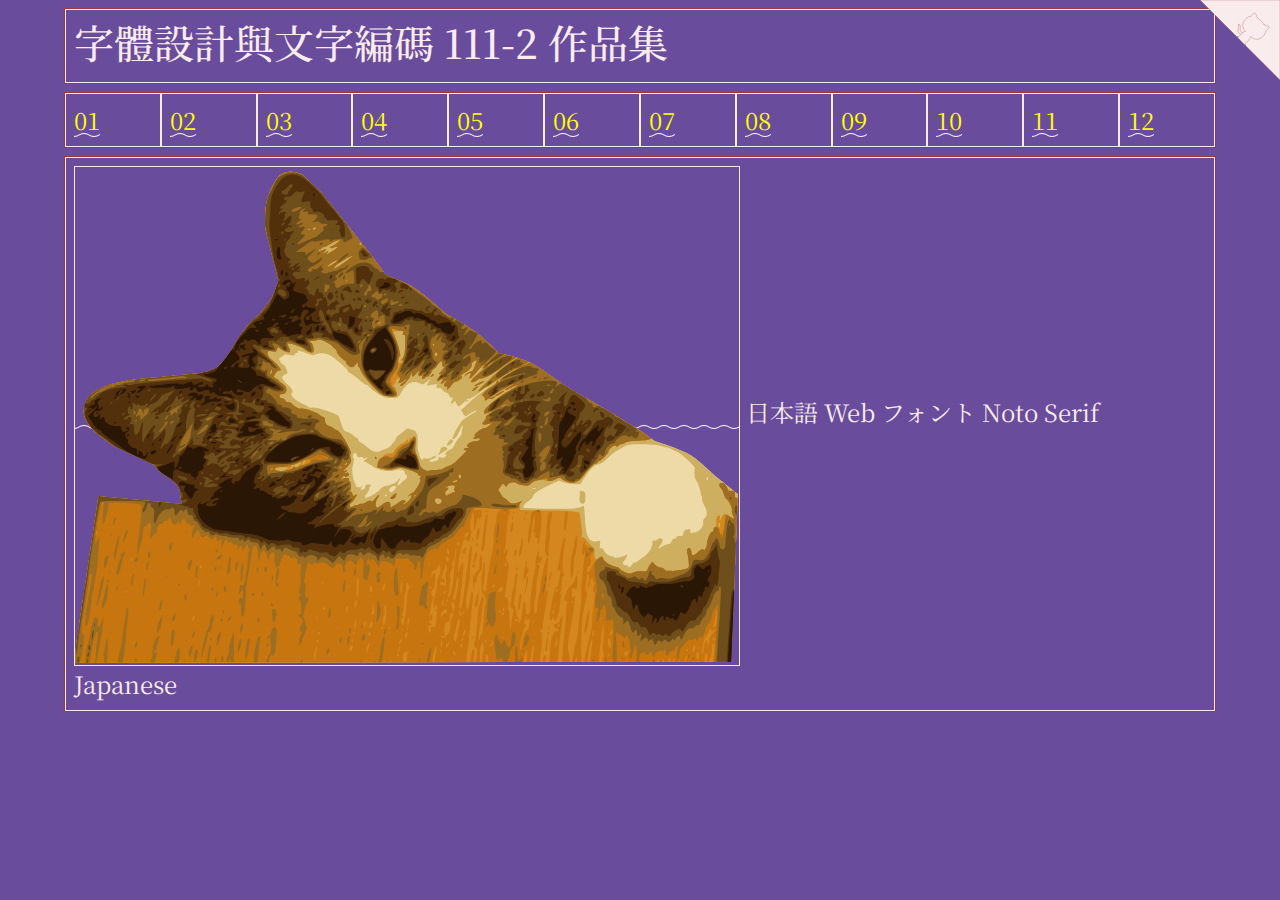
<file: hw00/index.html>
<!doctype html>
<html lang="zh-Hant-TW">
<head>
<!-- Required meta tags -->
<meta charset="utf-8">
<meta name="viewport" content="width=device-width, initial-scale=1">
<title>作品集 Portfolio</title>
<!-- Bootstrap CSS -->
<link href="https://cdn.jsdelivr.net/npm/bootstrap@5.1.0/dist/css/bootstrap.min.css" rel="stylesheet">
<style type="text/css">

  @import url('https://fonts.googleapis.com/css2?family=Noto+Serif+JP:wght@200&display=swap');

  body {
    background-color: rgb(106, 76, 156); /* #6A4C9C */
    color: rgb(106, 76, 156);
    font-family: 'Noto Serif JP', serif;
  }

  .container-fluid {
    width:  90%;
  }

  .hw12 {
    border: 1px solid rgb(159, 53, 58);
    margin-top: 8px;
    margin-bottom: 8px;
  }

  .twenty {
    border: 1px solid #f9eced;
    color: #f9eced;
    padding: 8px;
    font-size: 18pt;
  }

  .twenty a {
    color:  yellow;
  }

  .twenty a:hover {
    color: #f9eced;
    font-size:  16pt;
  }

  svg {
    border: 2px solid rgb(159, 53, 58);
  }

  path {
    pointer-events: all;
    fill: #f9eced;
    stroke: rgb(159, 53, 58);
    stroke-opacity: 0.95;
    stroke-width: 1px;
  }

  .active circle {
    stroke: #f9eced;
    stroke-width: 2px;
  }

  svg g text {
    fill: rgba(255, 255, 255, 0.95);
    background-color: rgba(255, 255, 0, 0.1);
    text-shadow: 0 0 16px #FF0000, 0 0 16px #000000;
    font-size: 24pt;
    text-anchor: middle;
  }

  .twenty:hover {
      box-shadow: 0 0 5px 3px #f9eced;
      color: cyan; 
      text-shadow: 0 0 6px #FFFFFF, 0 0 6px #000000;
  }

  img:hover {
      box-shadow: 0 0 1px 1px #f9eced;
      animation-name: happy;
      animation-duration: 0.5s;
      animation-iteration-count: infinite;
  }

  @keyframes happy {
      0% {
          transform: translateY(0px);
      }

      25% {
          transform: translateY(-15px);
      }

      50% {
          transform: translateY(0px);
      }

      75% {
          transform: translateY(-5px);
      }

      100% {
          transform: translateY(0px);
      }
  }

  img.withborder {
    border: 1px solid #f9eced;
  }

/* 揮手 */
.github-corner:hover 
.octo-arm {
  animation: octocat-wave 560ms ease-in-out
}
@keyframes octocat-wave {
  0%,100% {
    transform:rotate(0)
  }
  20%,60% {
    transform:rotate(-25deg)
  }
  40%,80% {
    transform:rotate(10deg)
  }
}
@media (max-width:500px) {
  .github-corner:hover 
  .octo-arm {
    animation:none
  }

  .github-corner 
  .octo-arm {
    animation: octocat-wave 560ms ease-in-out
  }
}

  /* 波浪 */
  a {
    color:#f30;
    text-decoration: none; 
    background: url("data:image/svg+xml,%3Csvg xmlns='http://www.w3.org/2000/svg' viewBox='0 0 20 4'%3E%3Cpath fill='none' stroke='%23fff' d='M0 3.5c5 0 5-3 10-3s5 3 10 3 5-3 10-3 5 3 10 3'/%3E%3C/svg%3E") repeat-x 0 100%; 
    background-size:20px auto; 
    animation: waveMove 1s infinite linear;
  }

  a:hover {
    color:#f30;
    text-decoration: none;
    background: none;
    animation: none;
    text-decoration: underline;
    padding:2px 0;
  }
  @keyframes waveMove {
    from { background-position:0 100%; }
    to { background-position:20px 100%; }
  }
  /* 波浪 */
</style>

</head>
<body>
<!-- https://alexlenail.me/NN-SVG/about.html -->
<!--                        你的帳號 -->
<a href="https://github.com/TaylorNTUT/ct2023s" class="github-corner" aria-label="View source on Github">
  <svg width="80" height="80" viewBox="0 0 250 250" style="fill:#f9eced; color:#fff; position: absolute; top: 0; border: 0; right: 0;" aria-hidden="true">
    <path d="M0,0 L115,115 L130,115 L142,142 L250,250 L250,0 Z"></path>
    <path d="M128.3,109.0 C113.8,99.7 119.0,89.6 119.0,89.6 C122.0,82.7 120.5,78.6 120.5,78.6 C119.2,72.0 123.4,76.3 123.4,76.3 C127.3,80.9 125.5,87.3 125.5,87.3 C122.9,97.6 130.6,101.9 134.4,103.2" fill="#f9eced" stroke="#6A4C9C" style="transform-origin: 130px 106px;" class="octo-arm"></path>
    <path d="M115.0,115.0 C114.9,115.1 118.7,116.5 119.8,115.4 L133.7,101.6 C136.9,99.2 139.9,98.4 142.2,98.6 C133.8,88.0 127.5,74.4 143.8,58.0 C148.5,53.4 154.0,51.2 159.7,51.0 C160.3,49.4 163.2,43.6 171.4,40.1 C171.4,40.1 176.1,42.5 178.8,56.2 C183.1,58.6 187.2,61.8 190.9,65.4 C194.5,69.0 197.7,73.2 200.1,77.6 C213.8,80.2 216.3,84.9 216.3,84.9 C212.7,93.1 206.9,96.0 205.4,96.6 C205.1,102.4 203.0,107.8 198.3,112.5 C181.9,128.9 168.3,122.5 157.7,114.1 C157.9,116.9 156.7,120.9 152.7,124.9 L141.0,136.5 C139.8,137.7 141.6,141.9 141.8,141.8 Z" fill="#f9eced" stroke="#6A4C9C" class="octo-body"></path>
  </svg>
</a>

<div class="container-fluid">
  <!-- ---------------------------------------------- -->
  <div class="row hw12">
    <div class="col-md-12 twenty">
      <h1>字體設計與文字編碼 111-2 作品集</h1>
    </div>
  </div>

  <!-- ---------------------------------------------- -->
  <div class="row hw12">
    <div class="col twenty"><a href="../hw01/index.html">01</a></div>
    <div class="col twenty"><a href="../hw02/index.html">02</a></div>
    <div class="col twenty"><a href="../hw03/index.html">03</a></div>
    <div class="col twenty"><a href="../hw04/index.html">04</a></div>
    <div class="col twenty"><a href="../hw05/index.html">05</a></div>
    <div class="col twenty"><a href="../hw06/index.html">06</a></div>

    <div class="col twenty"><a href="../hw07/index.html">07</a></div>
    <div class="col twenty"><a href="../hw08/index.html">08</a></div>
    <div class="col twenty"><a href="../hw09/index.html">09</a></div>
    <div class="col twenty"><a href="../hw10/index.html">10</a></div>
    <div class="col twenty"><a href="../hw11/index.html">11</a></div>
    <div class="col twenty"><a href="../hw12/index.html">12</a></div>
  </div>

  <!-- ---------------------------------------------- -->
  <div class="row hw12">
    <div class="col-md-12 twenty">
      <a href="https://github.com/tjhsieh/ct2023s/"><img class="withborder" src="./image.svg" height="500"></a>

      日本語 Web フォント Noto Serif Japanese

    </div>
  </div>

  <!-- ------------------------------------------------>

</body>
</html>
</file>
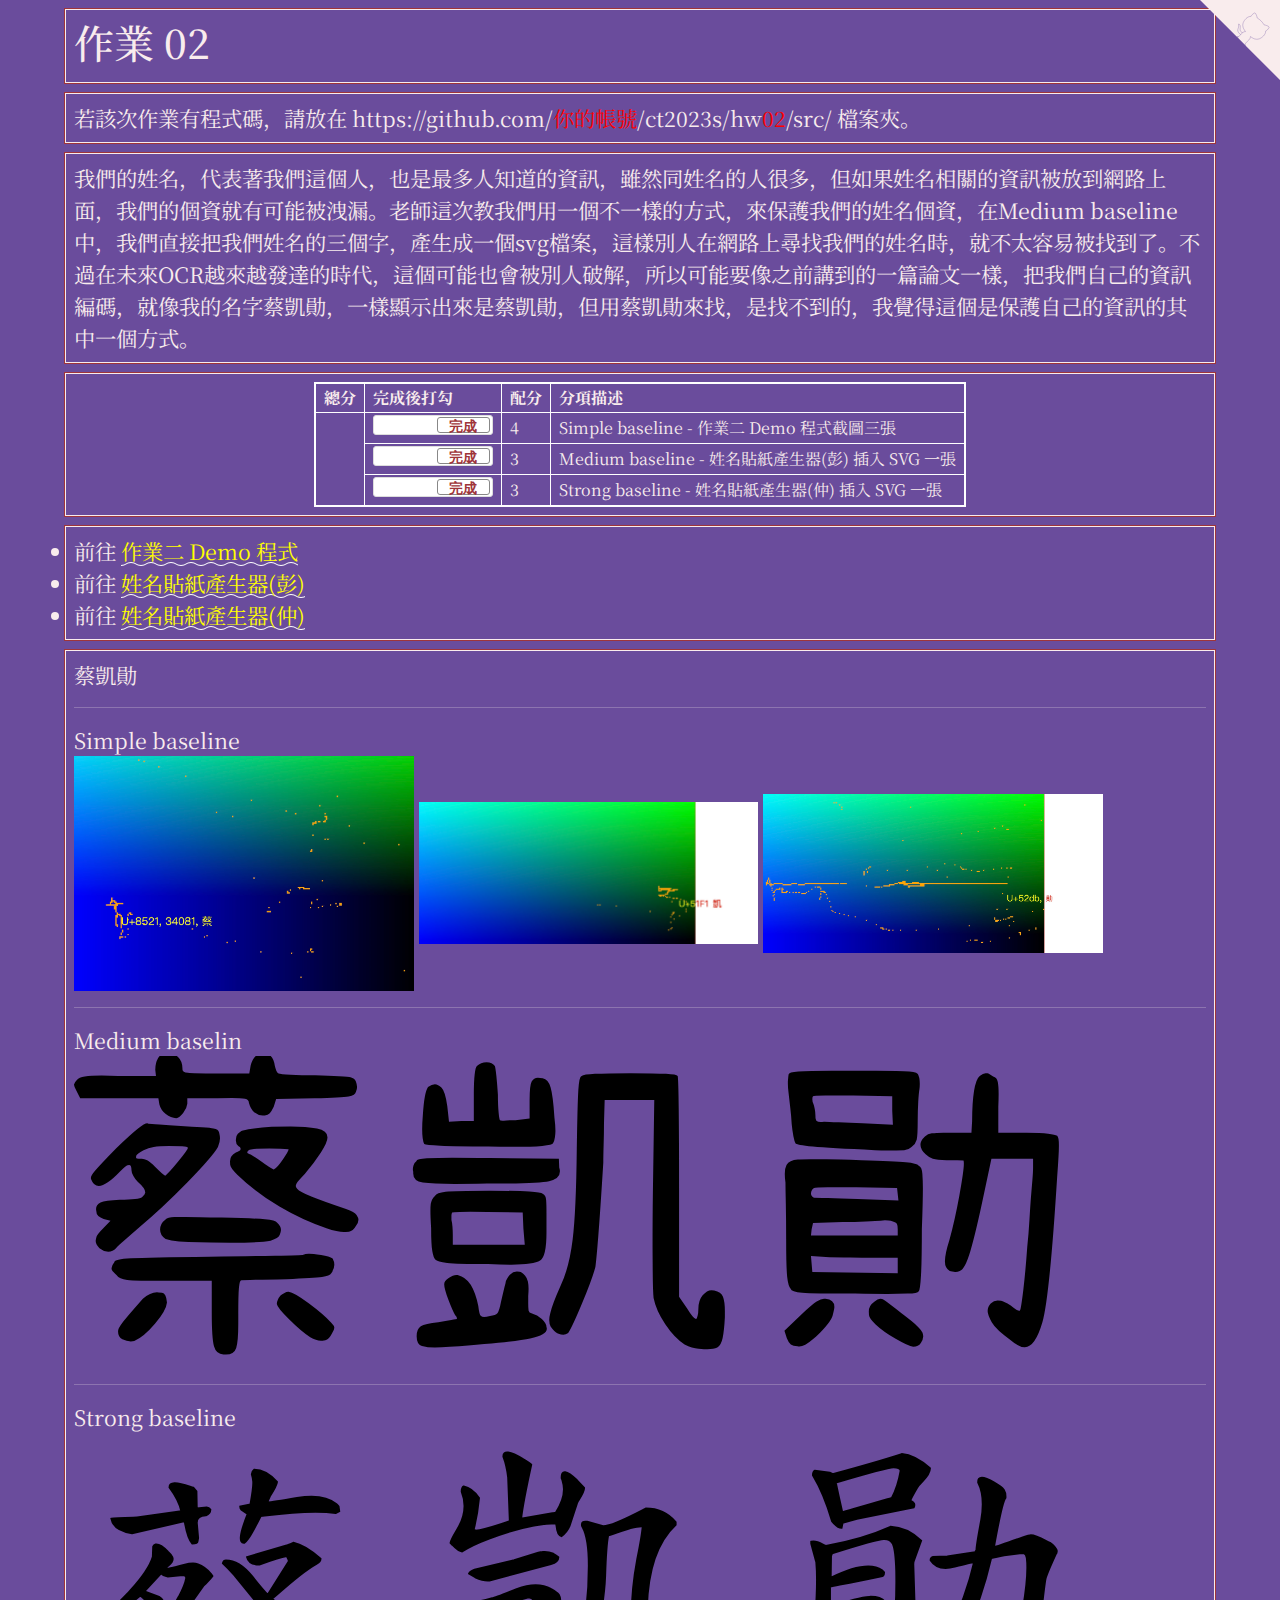
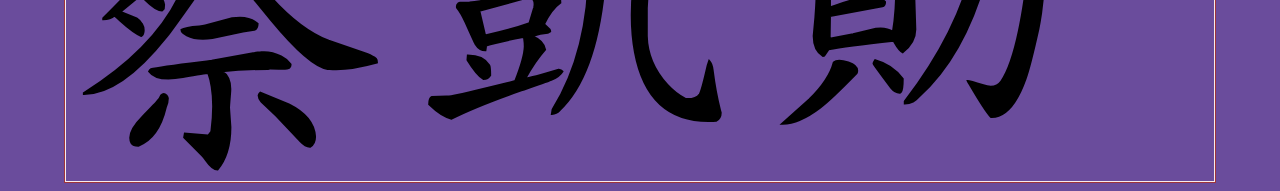
<file: hw02/index.html>
<!doctype html>
<html lang="zh-Hant-TW">
<head>
<!-- Required meta tags -->
<meta charset="utf-8">
<meta name="viewport" content="width=device-width, initial-scale=1">

<!-- D3, jquery -->
<script src="https://d3js.org/d3.v3.min.js" charset="utf-8"></script>
<script src="https://code.jquery.com/jquery-3.6.0.min.js" charset="utf-8"></script>

<!-- Bootstrap CSS -->
<link href="https://cdn.jsdelivr.net/npm/bootstrap@5.1.1/dist/css/bootstrap.min.css" rel="stylesheet">
<script src="https://cdn.jsdelivr.net/npm/bootstrap@5.1.1/dist/js/bootstrap.bundle.min.js"></script>

<title>作品集 Portfolio</title>
<!-- https://alexlenail.me/NN-SVG/about.html -->
<link rel="icon" href="../hw00/favicon.svg"/>
<style type="text/css">
  @import url('https://fonts.googleapis.com/css2?family=Noto+Serif+JP:wght@200&display=swap');

  table {
  border-collapse: collapse;
  border: 2px solid white; /* rgba(217,140,144,1) */
  font-size:  12pt;
  margin-left: auto;
  margin-right: auto;
  }

  td,
  th {
  border: 1px solid white;
  padding: 2px 8px;
  }

  .flipswitch
  {
      position: relative;
      background: white;
      width: 120px;
      height: 20px;
      -webkit-appearance: initial;
      border-radius: 3px;
      -webkit-tap-highlight-color: rgba(0, 0, 0, 0);
      outline:none;
      font-size: 14px;
      font-family: Trebuchet, Arial, sans-serif;
      font-weight: bold;
      cursor:pointer;
      border:1px solid #ddd;
  }
  .flipswitch:after
  {
      position:absolute;
      top:5%;
      display:block; 
      line-height:16px;
      width:45%;
      height:90%;
      background:#fff;
      box-sizing:border-box;
      text-align:center;
      transition: all 0.3s ease-in 0s; 
      color:rgba(159,53,58,1);
      border:#888 1px solid;
      border-radius:3px;
  }
  .flipswitch:after
  {
      left:2%;
      content: "未完成";
  }
  .flipswitch:checked:after
  {
      left:53%;
      content: "完成";
  }

  body {
    background-color: rgb(106, 76, 156); /* #6A4C9C */
    color: rgb(106, 76, 156);
    font-family: 'Noto Serif JP', serif;
  }

  .container-fluid {
    width:  90%;
  }

  .hw12 {
    border: 1px solid rgb(159, 53, 58);
    margin-top: 8px;
    margin-bottom: 8px;
  }

  .twenty {
    border: 1px solid #f9eced;
    color: #f9eced;
    padding: 8px;
    font-size: 16pt;
  }

  .twenty:hover {
      box-shadow: 0 0 5px 3px #f9eced;
      color: cyan; 
      text-shadow: 0 0 6px #FFFFFF, 0 0 6px #000000;
  }

  .github-corner:hover 
  .octo-arm {
    animation: octocat-wave 560ms ease-in-out
  }
  @keyframes octocat-wave {
    0%,100% {
      transform:rotate(0)
    }
    20%,60% {
      transform:rotate(-25deg)
    }
    40%,80% {
      transform:rotate(10deg)
    }
  }
  @media (max-width:500px) {
    .github-corner:hover 
    .octo-arm {
      animation:none
    }

    .github-corner 
    .octo-arm {
      animation: octocat-wave 560ms ease-in-out
    }
  }

  /* 波浪 */
  a {
    color:yellow;
    text-decoration: none; 
    background: url("data:image/svg+xml,%3Csvg xmlns='http://www.w3.org/2000/svg' viewBox='0 0 20 4'%3E%3Cpath fill='none' stroke='%23fff' d='M0 3.5c5 0 5-3 10-3s5 3 10 3 5-3 10-3 5 3 10 3'/%3E%3C/svg%3E") repeat-x 0 100%; 
    background-size:20px auto; 
    animation: waveMove 1s infinite linear;
  }

  a:hover {
    color:#f30;
    text-decoration: none;
    background: none;
    animation: none;
    text-decoration: underline;
    padding:2px 0;
  }
  @keyframes waveMove {
    from { background-position:0 100%; }
    to { background-position:20px 100%; }
  }
  /* 波浪 */
</style>
</head>
<body>
<!-- https://alexlenail.me/NN-SVG/about.html -->
<a href="https://github.com/你的帳號/ct2023s/" class="github-corner" aria-label="View source on Github">
  <svg width="80" height="80" viewBox="0 0 250 250" style="fill:#f9eced; color:#fff; position: absolute; top: 0; border: 0; right: 0;" aria-hidden="true">
    <path d="M0,0 L115,115 L130,115 L142,142 L250,250 L250,0 Z"></path>
    <path d="M128.3,109.0 C113.8,99.7 119.0,89.6 119.0,89.6 C122.0,82.7 120.5,78.6 120.5,78.6 C119.2,72.0 123.4,76.3 123.4,76.3 C127.3,80.9 125.5,87.3 125.5,87.3 C122.9,97.6 130.6,101.9 134.4,103.2" fill="#f9eced" stroke="#6A4C9C" style="transform-origin: 130px 106px;" class="octo-arm"></path>
    <path d="M115.0,115.0 C114.9,115.1 118.7,116.5 119.8,115.4 L133.7,101.6 C136.9,99.2 139.9,98.4 142.2,98.6 C133.8,88.0 127.5,74.4 143.8,58.0 C148.5,53.4 154.0,51.2 159.7,51.0 C160.3,49.4 163.2,43.6 171.4,40.1 C171.4,40.1 176.1,42.5 178.8,56.2 C183.1,58.6 187.2,61.8 190.9,65.4 C194.5,69.0 197.7,73.2 200.1,77.6 C213.8,80.2 216.3,84.9 216.3,84.9 C212.7,93.1 206.9,96.0 205.4,96.6 C205.1,102.4 203.0,107.8 198.3,112.5 C181.9,128.9 168.3,122.5 157.7,114.1 C157.9,116.9 156.7,120.9 152.7,124.9 L141.0,136.5 C139.8,137.7 141.6,141.9 141.8,141.8 Z" fill="#f9eced" stroke="#6A4C9C" class="octo-body"></path>
  </svg>
</a>

<div class="container-fluid">

  <!-- ------------------------------------------------>
  <div class="row hw12">
    <div class="col-md-12 twenty">
      <h1>作業 02</h1>
    </div>
  </div>

  <!-- ------------------------------------------------>
  <div class="row hw12">
    <div class="col-md-12 twenty">
      若該次作業有程式碼，請放在 https://github.com/<span style="color:red;">你的帳號</span>/ct2023s/hw<span style="color:red;">02</span>/src/ 檔案夾。
    </div>
  </div>

  <!-- ------------------------------------------------>
  <div class="row hw12">
    <div class="col-md-12 twenty">
      我們的姓名，代表著我們這個人，也是最多人知道的資訊，雖然同姓名的人很多，但如果姓名相關的資訊被放到網路上面，我們的個資就有可能被洩漏。老師這次教我們用一個不一樣的方式，來保護我們的姓名個資，在Medium baseline中，我們直接把我們姓名的三個字，產生成一個svg檔案，這樣別人在網路上尋找我們的姓名時，就不太容易被找到了。不過在未來OCR越來越發達的時代，這個可能也會被別人破解，所以可能要像之前講到的一篇論文一樣，把我們自己的資訊編碼，就像我的名字蔡凱勛，一樣顯示出來是蔡凱勛，但用蔡凱勛來找，是找不到的，我覺得這個是保護自己的資訊的其中一個方式。
    </div>
  </div>

  <!-- ------------------------------------------------>
  <div class="row hw12">
    <div class="col-md-12 twenty">
      <table>
        <tr>
          <th>總分</th>
          <th>完成後打勾</th>
          <th>配分</th>
          <th>分項描述</th>
        </tr>
        <tr>
          <td rowspan="7" id="myTotal"></td>
          <td><input type="checkbox" class="flipswitch" id="myCheckbox1" checked></td>
          <td id='m1'>4</td>
          <td>Simple baseline - 作業二 Demo 程式截圖三張</td>
        </tr>
        <tr>
          <td><input type="checkbox" class="flipswitch" id="myCheckbox2" checked></td>
          <td id='m2'>3</td>
          <td>Medium baseline - 姓名貼紙產生器(彭) 插入 SVG 一張</td>
        </tr>
        <tr>
          <td><input type="checkbox" class="flipswitch" id="myCheckbox3" checked></td>
          <td id='m3'>3</td>
          <td>Strong baseline - 姓名貼紙產生器(仲) 插入 SVG 一張</td>
        </tr>
      </table>
    </div>
  </div>

  <!-- ------------------------------------------------>
  <div class="row hw12">
    <div class="col-md-12 twenty">
      <li>前往 <a href="https://tjhsieh.github.io/c/ct/ct2023s/html/unicode/index.html">作業二 Demo 程式</a></li>
      <li>前往  <a href="https://howlemon.github.io/ct2022s/hw02/index.html" target="_blank"> 姓名貼紙產生器(彭)</a> </li>
      <li>前往  <a href="https://t109598105.github.io/vis2021s/lab07/index.html" target="_blank"> 姓名貼紙產生器(仲)</a> </li>
    </div>
  </div>


  <!-- ------------------------------------------------>
  <div class="row hw12">
    <div class="col-md-12 twenty">
      蔡凱勛
      <hr>
      Simple baseline <br>

      <img src="./U+8521.jpg" width="30%" />
      <img src="./U+51F1.jpg" width="30%" />
      <img src="./U+52DB.jpg" width="30%" />

      <hr>
      Medium baselin <br>
      <img src="./8521_51F1_52DB.svg" width="90%" />

      <hr>
      Strong baseline<br>
      <img src="./U+8521.svg" width="30%" />
      <img src="./U+51F1.svg" width="30%" />
      <img src="./U+52DB.svg" width="30%" />
    </div>
  </div>



  <!-- ------------------------------------------------>

  <!-- ------------------------------------------------>


<script>
  $(function() {
    var f = function() {
      $(this).next().text($(this).is(':checked') ? '做完' : '未做完');
    };
    $('input').change(f).trigger('change');
  });

  d3.select("#myCheckbox1").on("change",update);
  d3.select("#myCheckbox2").on("change",update);
  d3.select("#myCheckbox3").on("change",update);
  d3.select("#myCheckbox4").on("change",update);
  d3.select("#myCheckbox5").on("change",update);
  d3.select("#myCheckbox6").on("change",update);
  d3.select("#myCheckbox7").on("change",update);

  update();
  
  function update(){

    var score = 0;

    if (d3.select("#myCheckbox1").property("checked")){
      score += parseInt(d3.select('#m1').html());
    }

    if (d3.select("#myCheckbox2").property("checked")){
      score += parseInt(d3.select('#m2').html());   
    }

    if (d3.select("#myCheckbox3").property("checked")){
      score += parseInt(d3.select('#m3').html());   
    }

    d3.select("#myTotal").html(score);    
  }
</script>

</body>
</html>
</file>
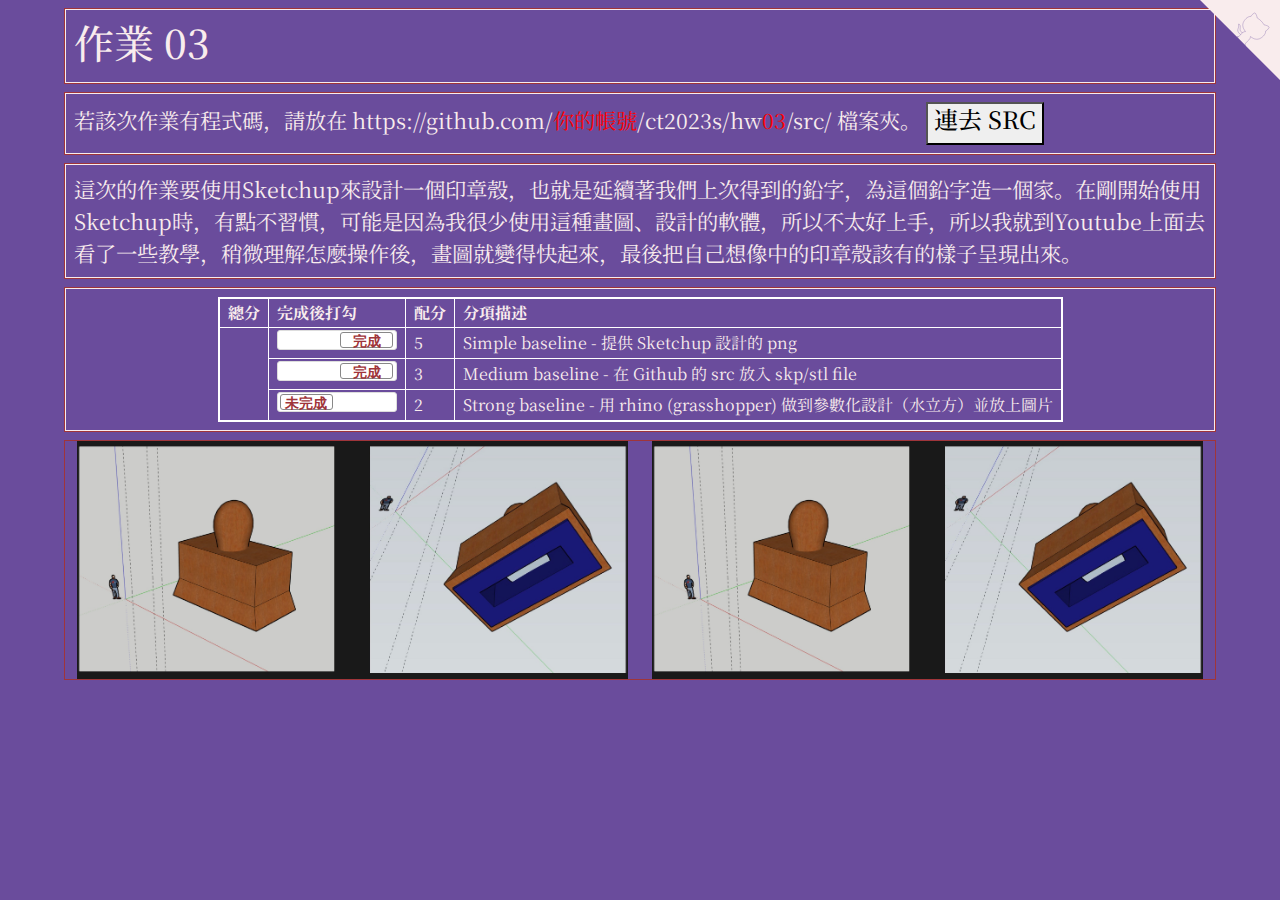
<file: hw03/index.html>
<!doctype html>
<html lang="zh-Hant-TW">
<head>
<!-- Required meta tags -->
<meta charset="utf-8">
<meta name="viewport" content="width=device-width, initial-scale=1">

<!-- D3, jquery -->
<script src="https://d3js.org/d3.v3.min.js" charset="utf-8"></script>
<script src="https://code.jquery.com/jquery-3.6.0.min.js" charset="utf-8"></script>

<!-- Bootstrap CSS -->
<link href="https://cdn.jsdelivr.net/npm/bootstrap@5.1.1/dist/css/bootstrap.min.css" rel="stylesheet">
<script src="https://cdn.jsdelivr.net/npm/bootstrap@5.1.1/dist/js/bootstrap.bundle.min.js"></script>

<title>作品集 Portfolio</title>
<style type="text/css">
  @import url('https://fonts.googleapis.com/css2?family=Noto+Serif+JP:wght@200&display=swap');

  table {
  border-collapse: collapse;
  border: 2px solid white; /* rgba(217,140,144,1) */
  font-size:  12pt;
  margin-left: auto;
  margin-right: auto;
  }

  td,
  th {
  border: 1px solid white;
  padding: 2px 8px;
  }

  .flipswitch
  {
      position: relative;
      background: white;
      width: 120px;
      height: 20px;
      -webkit-appearance: initial;
      border-radius: 3px;
      -webkit-tap-highlight-color: rgba(0, 0, 0, 0);
      outline:none;
      font-size: 14px;
      font-family: Trebuchet, Arial, sans-serif;
      font-weight: bold;
      cursor:pointer;
      border:1px solid #ddd;
  }
  .flipswitch:after
  {
      position:absolute;
      top:5%;
      display:block;
      line-height:16px;
      width:45%;
      height:90%;
      background:#fff;
      box-sizing:border-box;
      text-align:center;
      transition: all 0.3s ease-in 0s;
      color:rgba(159,53,58,1);
      border:#888 1px solid;
      border-radius:3px;
  }
  .flipswitch:after
  {
      left:2%;
      content: "未完成";
  }
  .flipswitch:checked:after
  {
      left:53%;
      content: "完成";
  }

  body {
    background-color: rgb(106, 76, 156); /* #6A4C9C */
    color: rgb(106, 76, 156);
    font-family: 'Noto Serif JP', serif;
  }

  .container-fluid {
    width:  90%;
  }

  .hw12 {
    border: 1px solid rgb(159, 53, 58);
    margin-top: 8px;
    margin-bottom: 8px;
  }

  .twenty {
    border: 1px solid #f9eced;
    color: #f9eced;
    padding: 8px;
    font-size: 16pt;
  }

  .twenty:hover {
      box-shadow: 0 0 5px 3px #f9eced;
      color: cyan;
      text-shadow: 0 0 6px #FFFFFF, 0 0 6px #000000;
  }

  .github-corner:hover
  .octo-arm {
    animation: octocat-wave 560ms ease-in-out
  }
  @keyframes octocat-wave {
    0%,100% {
      transform:rotate(0)
    }
    20%,60% {
      transform:rotate(-25deg)
    }
    40%,80% {
      transform:rotate(10deg)
    }
  }
  @media (max-width:500px) {
    .github-corner:hover
    .octo-arm {
      animation:none
    }

    .github-corner
    .octo-arm {
      animation: octocat-wave 560ms ease-in-out
    }
  }

  /* 波浪 */
  a {
    color:yellow;
    text-decoration: none;
    background: url("data:image/svg+xml,%3Csvg xmlns='http://www.w3.org/2000/svg' viewBox='0 0 20 4'%3E%3Cpath fill='none' stroke='%23fff' d='M0 3.5c5 0 5-3 10-3s5 3 10 3 5-3 10-3 5 3 10 3'/%3E%3C/svg%3E") repeat-x 0 100%;
    background-size:20px auto;
    animation: waveMove 1s infinite linear;
  }

  a:hover {
    color:#f30;
    text-decoration: none;
    background: none;
    animation: none;
    text-decoration: underline;
    padding:2px 0;
  }
  @keyframes waveMove {
    from { background-position:0 100%; }
    to { background-position:20px 100%; }
  }
  /* 波浪 */
</style>
</head>
<body>
<!-- https://alexlenail.me/NN-SVG/about.html -->
<a href="https://github.com/你的帳號/ct2023s/" class="github-corner" aria-label="View source on Github">
  <svg width="80" height="80" viewBox="0 0 250 250" style="fill:#f9eced; color:#fff; position: absolute; top: 0; border: 0; right: 0;" aria-hidden="true">
    <path d="M0,0 L115,115 L130,115 L142,142 L250,250 L250,0 Z"></path>
    <path d="M128.3,109.0 C113.8,99.7 119.0,89.6 119.0,89.6 C122.0,82.7 120.5,78.6 120.5,78.6 C119.2,72.0 123.4,76.3 123.4,76.3 C127.3,80.9 125.5,87.3 125.5,87.3 C122.9,97.6 130.6,101.9 134.4,103.2" fill="#f9eced" stroke="#6A4C9C" style="transform-origin: 130px 106px;" class="octo-arm"></path>
    <path d="M115.0,115.0 C114.9,115.1 118.7,116.5 119.8,115.4 L133.7,101.6 C136.9,99.2 139.9,98.4 142.2,98.6 C133.8,88.0 127.5,74.4 143.8,58.0 C148.5,53.4 154.0,51.2 159.7,51.0 C160.3,49.4 163.2,43.6 171.4,40.1 C171.4,40.1 176.1,42.5 178.8,56.2 C183.1,58.6 187.2,61.8 190.9,65.4 C194.5,69.0 197.7,73.2 200.1,77.6 C213.8,80.2 216.3,84.9 216.3,84.9 C212.7,93.1 206.9,96.0 205.4,96.6 C205.1,102.4 203.0,107.8 198.3,112.5 C181.9,128.9 168.3,122.5 157.7,114.1 C157.9,116.9 156.7,120.9 152.7,124.9 L141.0,136.5 C139.8,137.7 141.6,141.9 141.8,141.8 Z" fill="#f9eced" stroke="#6A4C9C" class="octo-body"></path>
  </svg>
</a>

<div class="container-fluid">

  <!-- ------------------------------------------------>
  <div class="row hw12">
    <div class="col-md-12 twenty">
      <h1>作業 03</h1>
    </div>
  </div>

  <!-- ------------------------------------------------>
  <div class="row hw12">
    <div class="col-md-12 twenty">
      若該次作業有程式碼，請放在 https://github.com/<span style="color:red;">你的帳號</span>/ct2023s/hw<span style="color:red;">03</span>/src/ 檔案夾。
      <button class="button btn-sm btn-light"><a href="https://github.com/TaylorNTUT/ct2023s/tree/main/hw03"><H4 style="color:black;">連去 SRC</H4></a></button>
    </div>
  </div>

  <!-- ------------------------------------------------>
  <div class="row hw12">
    <div class="col-md-12 twenty">
      這次的作業要使用Sketchup來設計一個印章殼，也就是延續著我們上次得到的鉛字，為這個鉛字造一個家。在剛開始使用Sketchup時，有點不習慣，可能是因為我很少使用這種畫圖、設計的軟體，所以不太好上手，所以我就到Youtube上面去看了一些教學，稍微理解怎麼操作後，畫圖就變得快起來，最後把自己想像中的印章殼該有的樣子呈現出來。
    </div>
  </div>

  <!-- ------------------------------------------------>
  <div class="row hw12">
    <div class="col-md-12 twenty">
      <table>
        <tr>
          <th>總分</th>
          <th>完成後打勾</th>
          <th>配分</th>
          <th>分項描述</th>
        </tr>
        <tr>
          <td rowspan="7" id="myTotal"></td>
          <td><input type="checkbox" class="flipswitch" id="myCheckbox1" checked></td>
          <td id='m1'>5</td>
          <td>Simple baseline - 提供 Sketchup 設計的 png</td>
        </tr>
        <tr>
          <td><input type="checkbox" class="flipswitch" id="myCheckbox2" checked></td>
          <td id='m2'>3</td>
          <td>Medium baseline - 在 Github 的 src 放入 skp/stl file </td>
        </tr>
        <tr>
          <td><input type="checkbox" class="flipswitch" id="myCheckbox3"></td>
          <td id='m3'>2</td>
          <td>Strong baseline - 用 rhino (grasshopper) 做到參數化設計（水立方）並放上圖片 </td>
        </tr>
      </table>
    </div>
  </div>

  <!-- ------------------------------------------------>
  <div class="row hw12">
    <div class="col-md-6">
        <img src="src/stamp_box.jpg" width="100%">
    </div>

    <div class="col-md-6">
        <img src="src/stamp_box.jpg" width="100%">
    </div>
  </div>

  <!-- ------------------------------------------------>

  <!-- ------------------------------------------------>


<script>
  $(function() {
    var f = function() {
      $(this).next().text($(this).is(':checked') ? '做完' : '未做完');
    };
    $('input').change(f).trigger('change');
  });

  d3.select("#myCheckbox1").on("change",update);
  d3.select("#myCheckbox2").on("change",update);
  d3.select("#myCheckbox3").on("change",update);
  d3.select("#myCheckbox4").on("change",update);
  d3.select("#myCheckbox5").on("change",update);
  d3.select("#myCheckbox6").on("change",update);
  d3.select("#myCheckbox7").on("change",update);

  update();

  function update(){

    var score = 0;

    if (d3.select("#myCheckbox1").property("checked")){
      score += parseInt(d3.select('#m1').html());
    }

    if (d3.select("#myCheckbox2").property("checked")){
      score += parseInt(d3.select('#m2').html());
    }

    if (d3.select("#myCheckbox3").property("checked")){
      score += parseInt(d3.select('#m3').html());
    }

    d3.select("#myTotal").html(score);
  }
</script>

</body>
</html>
</file>
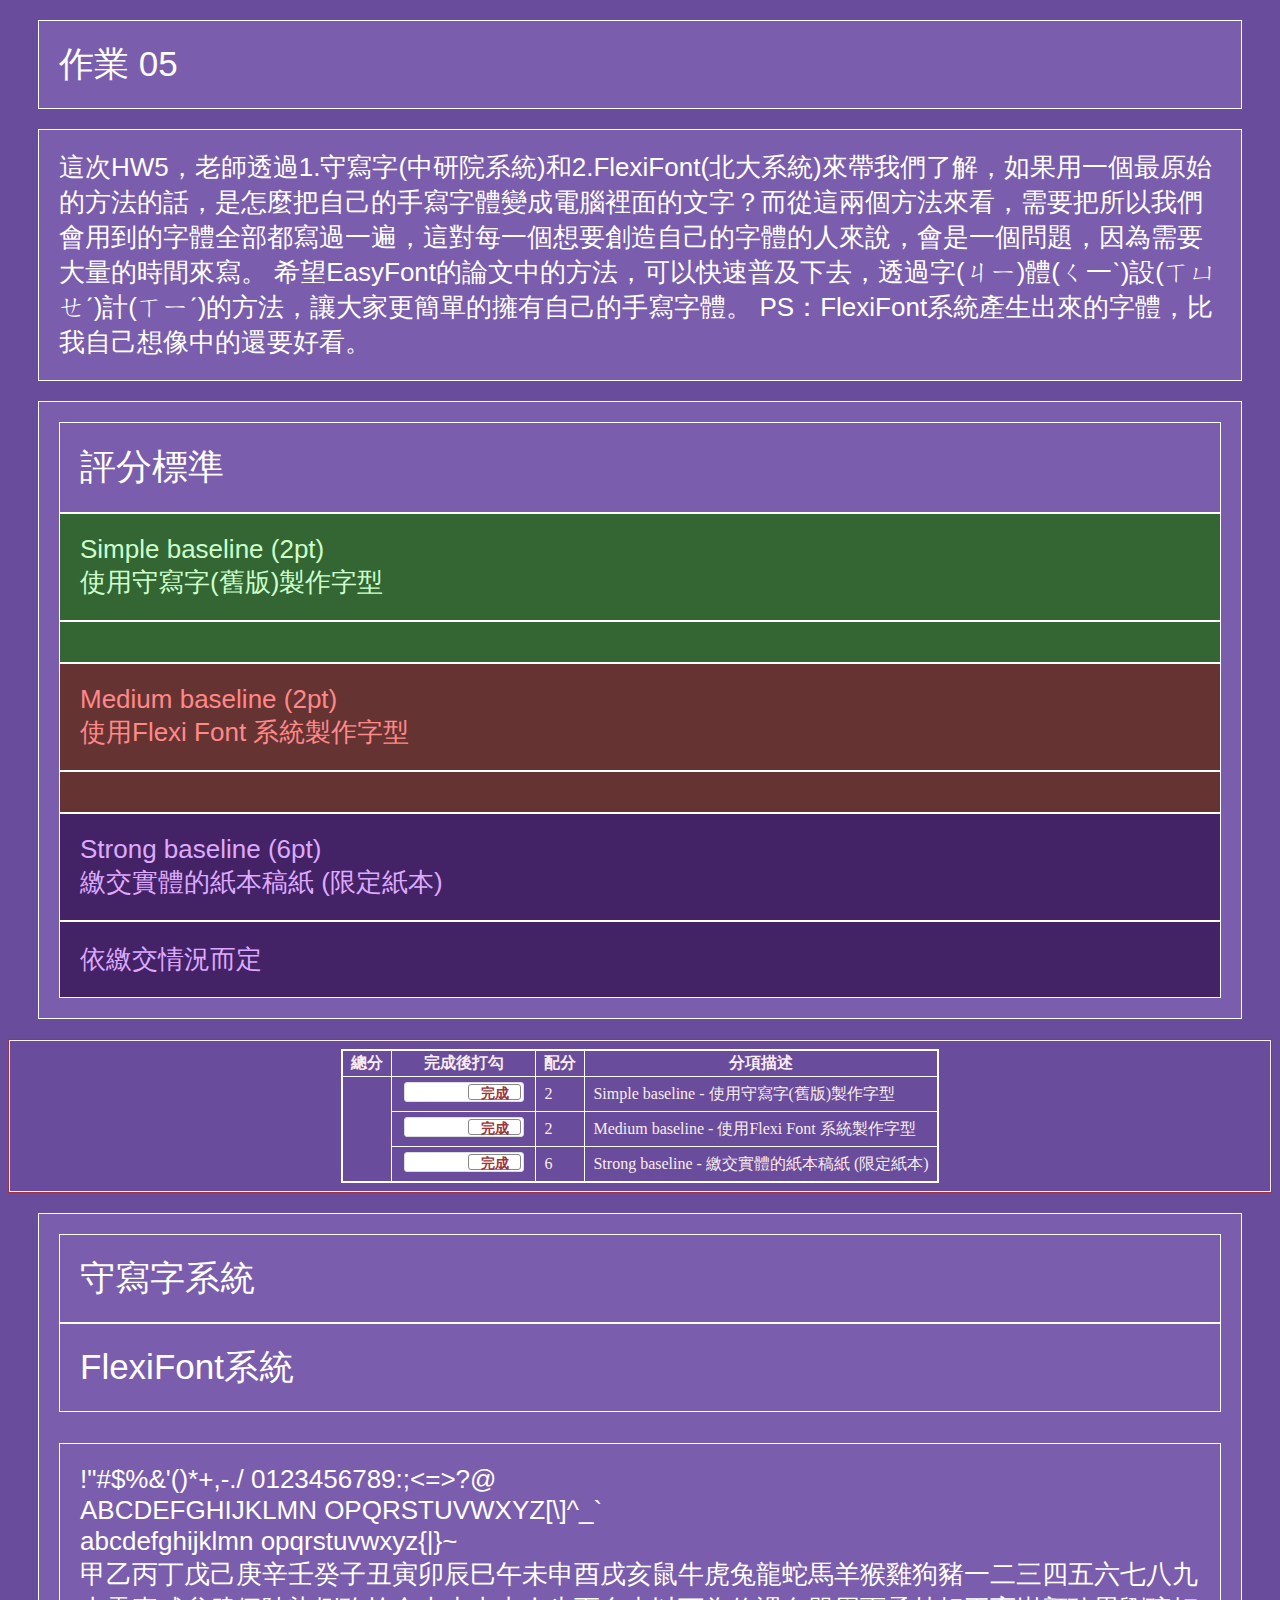
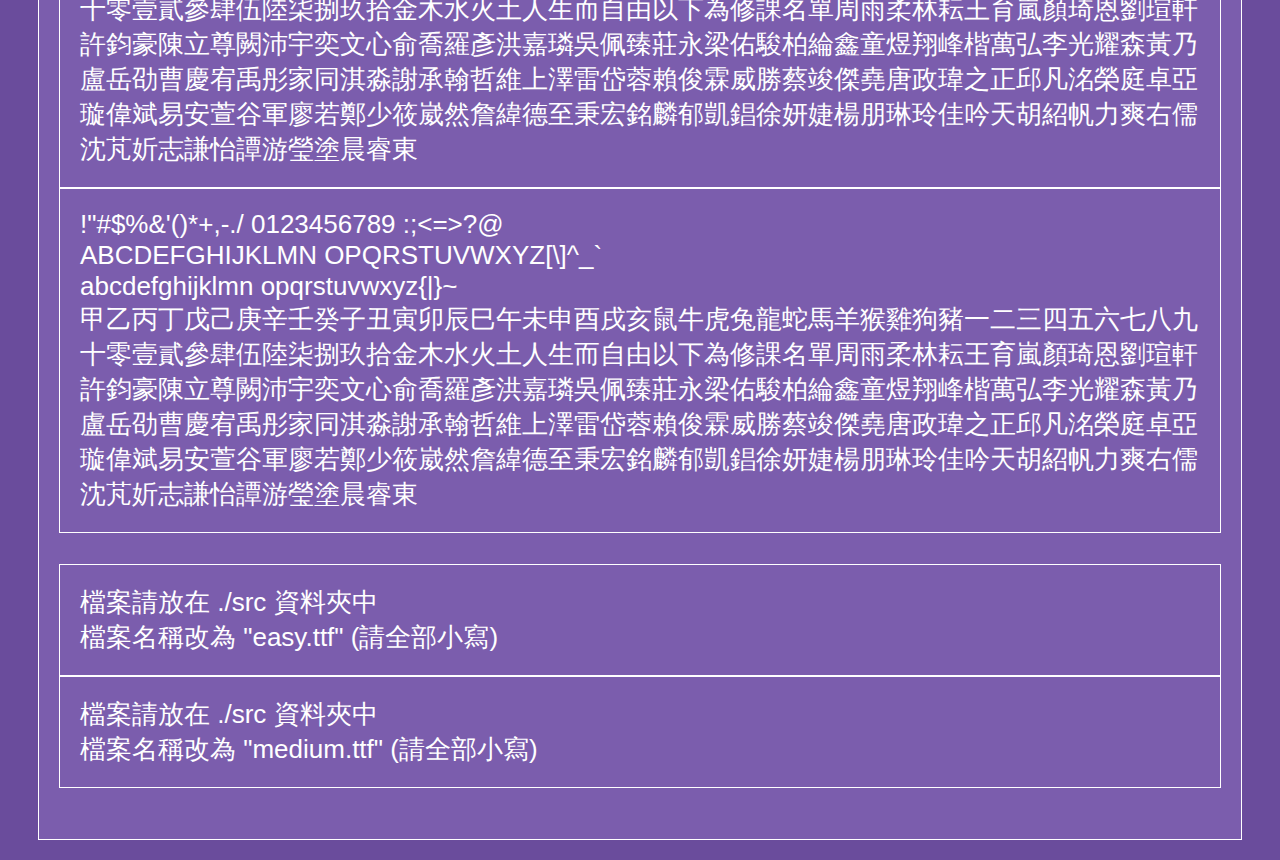
<file: hw05/index.html>
<!DOCTYPE html>
<html lang="en">

<head>
    <link href="https://cdn.jsdelivr.net/npm/bootstrap@5.3.0-alpha1/dist/css/bootstrap.min.css" rel="stylesheet" integrity="sha384-GLhlTQ8iRABdZLl6O3oVMWSktQOp6b7In1Zl3/Jr59b6EGGoI1aFkw7cmDA6j6gD" crossorigin="anonymous">
    <link href="./style.css" rel="stylesheet">
    <meta charset="UTF-8">
    <meta http-equiv="X-UA-Compatible" content="IE=edge">
    <meta name="viewport" content="width=device-width, initial-scale=1.0">
    <title>作品集 - 作業五</title>
    <script src="https://d3js.org/d3.v3.min.js" charset="utf-8"></script>
    <script src="https://code.jquery.com/jquery-3.6.0.min.js" charset="utf-8"></script>
    <script src="https://cdn.jsdelivr.net/npm/bootstrap@5.1.1/dist/js/bootstrap.bundle.min.js"></script>

</head>

<body style="background-color: #6A4C9C;">
    <div>
    <div class="row Color Block" style="font-size: 35px;">
        作業 05
    </div>
    <div class="row Color Block" id="Response"></div>
    <div class="row Color Block">
        <div class="col-12 Color Block" style="margin: 0px; font-size: 36px;">評分標準</div>
        <div class="col-2 Color Block" style="margin: 0px; color:#CCFFCC; background: #336633;">
            Simple baseline (2pt)<br>
            使用守寫字(舊版)製作字型
        </div>
        <div class="col-2 Color Block" style="margin: 0px; color:#CCFFCC; background: #336633;" id="Pass-1">
            
        </div>
        <div class="col-2 Color Block" style="margin: 0px; color:#FF8888; background: #663333;">
            Medium baseline (2pt)<br>
            使用Flexi Font 系統製作字型
        </div>
        <div class="col-2 Color Block" style="margin: 0px; color:#FF8888; background: #663333;" id="Pass-2">
            
        </div>
        <div class="col-2 Color Block" style="margin: 0px; color:#DDAAFF; background: #442266;">
            Strong baseline (6pt)<br>
            繳交實體的紙本稿紙 (限定紙本)
        </div>
        <div class="col-2 Color Block" style="margin: 0px; color:#DDAAFF; background: #442266;">
            依繳交情況而定
        </div>

        
    </div>
    <div class="row hw12">
        <div class="col-md-12 twenty">
    <table>
        <tbody><tr>
          <th>總分</th>
          <th>完成後打勾</th>
          <th>配分</th>
          <th>分項描述</th>
        </tr>
        <tr>
          <td rowspan="7" id="myTotal"></td>
          <td><input type="checkbox" class="flipswitch" id="myCheckbox1" checked></td>
          <td id="m1">2</td>
          <td>Simple baseline - 使用守寫字(舊版)製作字型</td>
        </tr>
        <tr>
          <td><input type="checkbox" class="flipswitch" id="myCheckbox2" checked></td>
          <td id="m2">2</td>
          <td>Medium baseline - 使用Flexi Font 系統製作字型</td>
        </tr>
        <tr>
          <td><input type="checkbox" class="flipswitch" id="myCheckbox3" checked></td>
          <td id="m3">6</td>
          <td>Strong baseline - 繳交實體的紙本稿紙 (限定紙本)</td>
        </tr>
      </tbody>
    </table>

    </div></div></div>

    <div class="row Color Block">
        <div class="col-6 Color Block" style="margin: 0px; font-size: 35px;">守寫字系統</div>
        <div class="col-6 Color Block" style="margin: 0px; font-size: 35px;">FlexiFont系統</div><br>
        <div class="col-6 Color Block" style="margin: 0px; " id="DemoText1">
            !"#$%&'()*+,-./ 0123456789:;<=>?@<br>
            ABCDEFGHIJKLMN OPQRSTUVWXYZ[\]^_`<br>
            abcdefghijklmn opqrstuvwxyz{|}~<br>
            甲乙丙丁戊己庚辛壬癸子丑寅卯辰巳午未申酉戌亥鼠牛虎兔龍蛇馬羊猴雞狗豬一二三四五六七八九十零壹貳參肆伍陸柒捌玖拾金木水火土人生而自由以下為修課名單周雨柔林耘王育嵐顏琦恩劉瑄軒許鈞豪陳立尊闕沛宇奕文心俞喬羅彥洪嘉璘吳佩臻莊永梁佑駿柏綸鑫童煜翔峰楷萬弘李光耀森黃乃盧岳劭曹慶宥禹彤家同淇淼謝承翰哲維上澤雷岱蓉賴俊霖威勝蔡竣傑堯唐政瑋之正邱凡洺榮庭卓亞璇偉斌易安萱谷軍廖若鄭少筱崴然詹緯德至秉宏銘麟郁凱錩徐妍婕楊朋琳玲佳吟天胡紹帆力爽右儒沈芃妡志謙怡譚游瑩塗晨睿東
        </div>
        <div class="col-6 Color Block" style="margin: 0px;" id="DemoText2">
            !"#$%&'()*+,-./ 0123456789 :;<=>?@<br>
            ABCDEFGHIJKLMN OPQRSTUVWXYZ[\]^_`<br>
            abcdefghijklmn opqrstuvwxyz{|}~<br>
            甲乙丙丁戊己庚辛壬癸子丑寅卯辰巳午未申酉戌亥鼠牛虎兔龍蛇馬羊猴雞狗豬一二三四五六七八九十零壹貳參肆伍陸柒捌玖拾金木水火土人生而自由以下為修課名單周雨柔林耘王育嵐顏琦恩劉瑄軒許鈞豪陳立尊闕沛宇奕文心俞喬羅彥洪嘉璘吳佩臻莊永梁佑駿柏綸鑫童煜翔峰楷萬弘李光耀森黃乃盧岳劭曹慶宥禹彤家同淇淼謝承翰哲維上澤雷岱蓉賴俊霖威勝蔡竣傑堯唐政瑋之正邱凡洺榮庭卓亞璇偉斌易安萱谷軍廖若鄭少筱崴然詹緯德至秉宏銘麟郁凱錩徐妍婕楊朋琳玲佳吟天胡紹帆力爽右儒沈芃妡志謙怡譚游瑩塗晨睿東
        </div><br>
        <div class="col-6 Color Block" style="margin: 0px;">
            檔案請放在 ./src 資料夾中<br>
            檔案名稱改為 "easy.ttf" (請全部小寫) 
        </div>
        <div class="col-6 Color Block" style="margin: 0px;">
            檔案請放在 ./src 資料夾中<br>
            檔案名稱改為 "medium.ttf" (請全部小寫) 
        </div><br>
        </div>
    </div>

    <script>
        $(function() {
        var f = function() {
          $(this).next().text($(this).is(':checked') ? '做完' : '未做完');
        };
        $('input').change(f).trigger('change');
      });
    
      d3.select("#myCheckbox1").on("change",update);
      d3.select("#myCheckbox2").on("change",update);
      d3.select("#myCheckbox3").on("change",update);
      d3.select("#myCheckbox4").on("change",update);
      d3.select("#myCheckbox5").on("change",update);
      d3.select("#myCheckbox6").on("change",update);
      d3.select("#myCheckbox7").on("change",update);
    
      update();
      
      function update(){
    
        var score = 0;
    
        if (d3.select("#myCheckbox1").property("checked")){
          score += parseInt(d3.select('#m1').html());
        }
    
        if (d3.select("#myCheckbox2").property("checked")){
          score += parseInt(d3.select('#m2').html());   
        }
    
        if (d3.select("#myCheckbox3").property("checked")){
          score += parseInt(d3.select('#m3').html());   
        }
        console.log( score );
        d3.select("#myTotal").html(score);    
      }
    </script>

</body>


<script src="./index.js"></script>
</html>
</file>
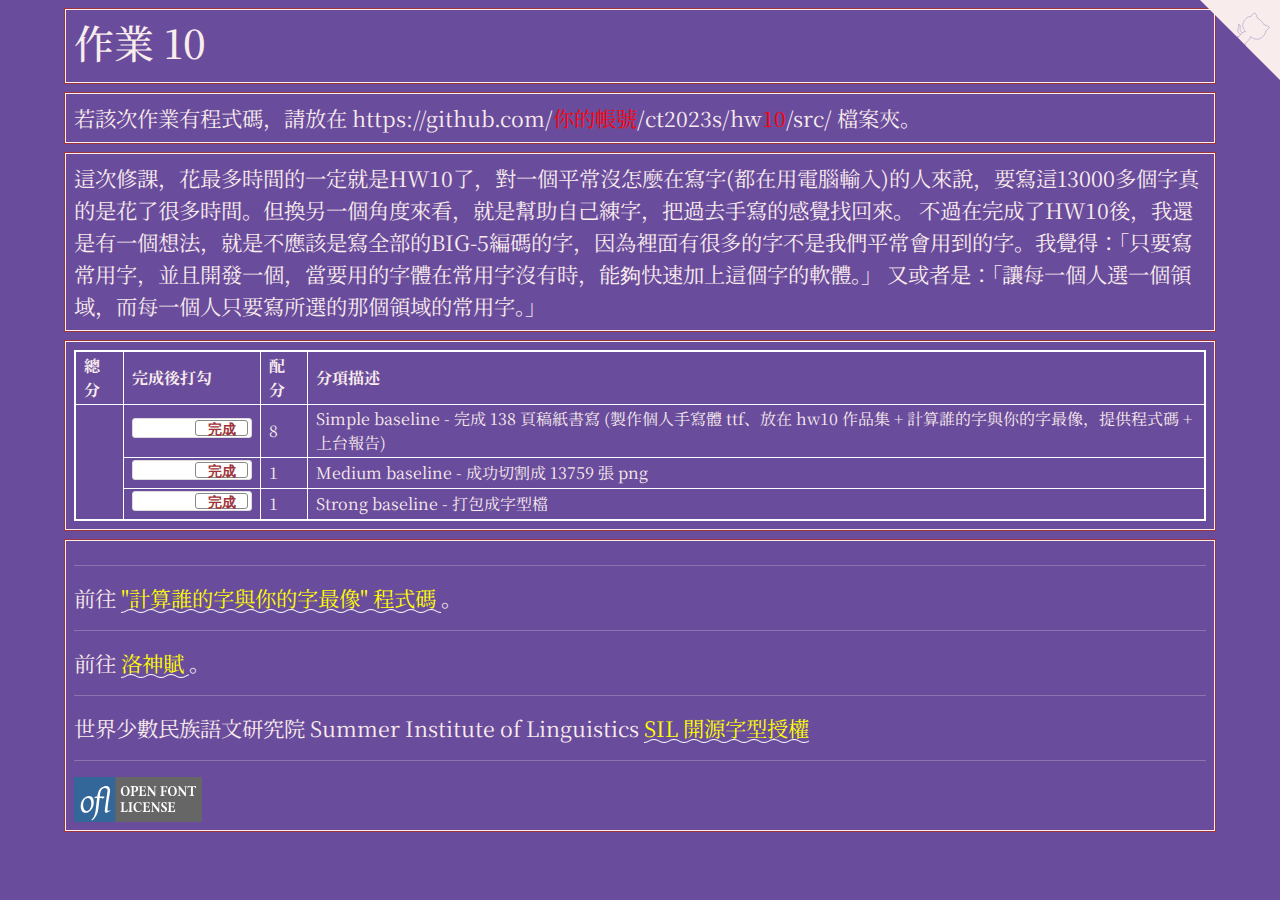
<file: hw10/index.html>
<!doctype html>
<html lang="zh-Hant-TW">
<head>
<!-- Required meta tags -->
<meta charset="utf-8">
<meta name="viewport" content="width=device-width, initial-scale=1">

<!-- D3, jquery -->
<script src="https://d3js.org/d3.v3.min.js" charset="utf-8"></script>
<script src="https://code.jquery.com/jquery-3.6.0.min.js" charset="utf-8"></script>

<!-- Bootstrap CSS -->
<link href="https://cdn.jsdelivr.net/npm/bootstrap@5.1.1/dist/css/bootstrap.min.css" rel="stylesheet">
<script src="https://cdn.jsdelivr.net/npm/bootstrap@5.1.1/dist/js/bootstrap.bundle.min.js"></script>

<title>作品集 Portfolio</title>
<!-- https://alexlenail.me/NN-SVG/about.html -->
<link rel="icon" href="../hw00/favicon.svg"/>
<style type="text/css">
  @import url('https://fonts.googleapis.com/css2?family=Noto+Serif+JP:wght@200&display=swap');

  table {
  border-collapse: collapse;
  border: 2px solid white; /* rgba(217,140,144,1) */
  font-size:  12pt;
  margin-left: auto;
  margin-right: auto;
  }

  td,
  th {
  border: 1px solid white;
  padding: 2px 8px;
  }

  .flipswitch
  {
      position: relative;
      background: white;
      width: 120px;
      height: 20px;
      -webkit-appearance: initial;
      border-radius: 3px;
      -webkit-tap-highlight-color: rgba(0, 0, 0, 0);
      outline:none;
      font-size: 14px;
      font-family: Trebuchet, Arial, sans-serif;
      font-weight: bold;
      cursor:pointer;
      border:1px solid #ddd;
  }
  .flipswitch:after
  {
      position:absolute;
      top:5%;
      display:block;
      line-height:16px;
      width:45%;
      height:90%;
      background:#fff;
      box-sizing:border-box;
      text-align:center;
      transition: all 0.3s ease-in 0s;
      color:rgba(159,53,58,1);
      border:#888 1px solid;
      border-radius:3px;
  }
  .flipswitch:after
  {
      left:2%;
      content: "未完成";
  }
  .flipswitch:checked:after
  {
      left:53%;
      content: "完成";
  }

  body {
    background-color: rgb(106, 76, 156); /* #6A4C9C */
    color: rgb(106, 76, 156);
    font-family: 'Noto Serif JP', serif;
  }

  .container-fluid {
    width:  90%;
  }

  .hw12 {
    border: 1px solid rgb(159, 53, 58);
    margin-top: 8px;
    margin-bottom: 8px;
  }

  .twenty {
    border: 1px solid #f9eced;
    color: #f9eced;
    padding: 8px;
    font-size: 16pt;
  }

  .twenty:hover {
      box-shadow: 0 0 5px 3px #f9eced;
      color: cyan;
      text-shadow: 0 0 6px #FFFFFF, 0 0 6px #000000;
  }

  .github-corner:hover
  .octo-arm {
    animation: octocat-wave 560ms ease-in-out
  }
  @keyframes octocat-wave {
    0%,100% {
      transform:rotate(0)
    }
    20%,60% {
      transform:rotate(-25deg)
    }
    40%,80% {
      transform:rotate(10deg)
    }
  }
  @media (max-width:500px) {
    .github-corner:hover
    .octo-arm {
      animation:none
    }

    .github-corner
    .octo-arm {
      animation: octocat-wave 560ms ease-in-out
    }
  }

  /* 波浪 */
  a {
    color:yellow;
    text-decoration: none;
    background: url("data:image/svg+xml,%3Csvg xmlns='http://www.w3.org/2000/svg' viewBox='0 0 20 4'%3E%3Cpath fill='none' stroke='%23fff' d='M0 3.5c5 0 5-3 10-3s5 3 10 3 5-3 10-3 5 3 10 3'/%3E%3C/svg%3E") repeat-x 0 100%;
    background-size:20px auto;
    animation: waveMove 1s infinite linear;
  }

  a:hover {
    color:#f30;
    text-decoration: none;
    background: none;
    animation: none;
    text-decoration: underline;
    padding:2px 0;
  }
  @keyframes waveMove {
    from { background-position:0 100%; }
    to { background-position:20px 100%; }
  }
  /* 波浪 */
</style>
</head>
<body>
<!-- https://alexlenail.me/NN-SVG/about.html -->
<a href="https://github.com/你的帳號/ct2023s/" class="github-corner" aria-label="View source on Github">
  <svg width="80" height="80" viewBox="0 0 250 250" style="fill:#f9eced; color:#fff; position: absolute; top: 0; border: 0; right: 0;" aria-hidden="true">
    <path d="M0,0 L115,115 L130,115 L142,142 L250,250 L250,0 Z"></path>
    <path d="M128.3,109.0 C113.8,99.7 119.0,89.6 119.0,89.6 C122.0,82.7 120.5,78.6 120.5,78.6 C119.2,72.0 123.4,76.3 123.4,76.3 C127.3,80.9 125.5,87.3 125.5,87.3 C122.9,97.6 130.6,101.9 134.4,103.2" fill="#f9eced" stroke="#6A4C9C" style="transform-origin: 130px 106px;" class="octo-arm"></path>
    <path d="M115.0,115.0 C114.9,115.1 118.7,116.5 119.8,115.4 L133.7,101.6 C136.9,99.2 139.9,98.4 142.2,98.6 C133.8,88.0 127.5,74.4 143.8,58.0 C148.5,53.4 154.0,51.2 159.7,51.0 C160.3,49.4 163.2,43.6 171.4,40.1 C171.4,40.1 176.1,42.5 178.8,56.2 C183.1,58.6 187.2,61.8 190.9,65.4 C194.5,69.0 197.7,73.2 200.1,77.6 C213.8,80.2 216.3,84.9 216.3,84.9 C212.7,93.1 206.9,96.0 205.4,96.6 C205.1,102.4 203.0,107.8 198.3,112.5 C181.9,128.9 168.3,122.5 157.7,114.1 C157.9,116.9 156.7,120.9 152.7,124.9 L141.0,136.5 C139.8,137.7 141.6,141.9 141.8,141.8 Z" fill="#f9eced" stroke="#6A4C9C" class="octo-body"></path>
  </svg>
</a>

<div class="container-fluid">

  <!-- ------------------------------------------------>
  <div class="row hw12">
    <div class="col-md-12 twenty">
      <h1>作業 10</h1>
    </div>
  </div>

  <!-- ------------------------------------------------>
  <div class="row hw12">
    <div class="col-md-12 twenty">
      若該次作業有程式碼，請放在 https://github.com/<span style="color:red;">你的帳號</span>/ct2023s/hw<span style="color:red;">10</span>/src/ 檔案夾。
    </div>
  </div>

  <!-- ------------------------------------------------>
  <div class="row hw12">
    <div class="col-md-12 twenty">
      這次修課，花最多時間的一定就是HW10了，對一個平常沒怎麼在寫字(都在用電腦輸入)的人來說，要寫這13000多個字真的是花了很多時間。但換另一個角度來看，就是幫助自己練字，把過去手寫的感覺找回來。
      不過在完成了HW10後，我還是有一個想法，就是不應該是寫全部的BIG-5編碼的字，因為裡面有很多的字不是我們平常會用到的字。我覺得：「只要寫常用字，並且開發一個，當要用的字體在常用字沒有時，能夠快速加上這個字的軟體。」
      又或者是：「讓每一個人選一個領域，而每一個人只要寫所選的那個領域的常用字。」

    </div>
  </div>

  <!-- ------------------------------------------------>
  <div class="row hw12">
    <div class="col-md-12 twenty">
      <table>
        <tr>
          <th>總分</th>
          <th>完成後打勾</th>
          <th>配分</th>
          <th>分項描述</th>
        </tr>
        <tr>
          <td rowspan="7" id="myTotal"></td>
          <td><input type="checkbox" class="flipswitch" id="myCheckbox1" checked></td>
          <td id='m1'>8</td>
          <td>Simple baseline - 完成 138 頁稿紙書寫 (製作個人手寫體 ttf、放在 hw10 作品集 + 計算誰的字與你的字最像，提供程式碼 + 上台報告)</td>
        </tr>
        <tr>
          <td><input type="checkbox" class="flipswitch" id="myCheckbox2" checked></td>
          <td id='m2'>1</td>
          <td>Medium baseline - 成功切割成 13759 張 png </td>
        </tr>
        <tr>
          <td><input type="checkbox" class="flipswitch" id="myCheckbox3" checked></td>
          <td id='m3'>1</td>
          <td>Strong baseline - 打包成字型檔 </td>
        </tr>
      </table>
    </div>
  </div>

  <!-- ------------------------------------------------>
  <div class="row hw12">
    <div class="col-md-12 twenty">
      <hr>
      前往 <a href="https://github.com/你的帳號/ct2023s/hw10/src/ " target="_blank"> "計算誰的字與你的字最像" 程式碼 </a>。

      <hr>
      前往 <a href="final.html"> 洛神賦 </a>。

      <hr>

      世界少數民族語文研究院 Summer Institute of Linguistics <a href="https://en.wikipedia.org/wiki/SIL_Open_Font_License"> SIL 開源字型授權</a>

      <hr>
      <img src="OFL_logo_rect_color.svg" width="128pt" />
    </div>
  </div>

  <!-- ------------------------------------------------>

  <!-- ------------------------------------------------>


<script>
  $(function() {
    var f = function() {
      $(this).next().text($(this).is(':checked') ? '做完' : '未做完');
    };
    $('input').change(f).trigger('change');
  });

  d3.select("#myCheckbox1").on("change",update);
  d3.select("#myCheckbox2").on("change",update);
  d3.select("#myCheckbox3").on("change",update);
  d3.select("#myCheckbox4").on("change",update);
  d3.select("#myCheckbox5").on("change",update);
  d3.select("#myCheckbox6").on("change",update);
  d3.select("#myCheckbox7").on("change",update);

  update();

  function update(){

    var score = 0;

    if (d3.select("#myCheckbox1").property("checked")){
      score += parseInt(d3.select('#m1').html());
    }

    if (d3.select("#myCheckbox2").property("checked")){
      score += parseInt(d3.select('#m2').html());
    }

    if (d3.select("#myCheckbox3").property("checked")){
      score += parseInt(d3.select('#m3').html());
    }

    d3.select("#myTotal").html(score);
  }
</script>

</body>
</html>
</file>
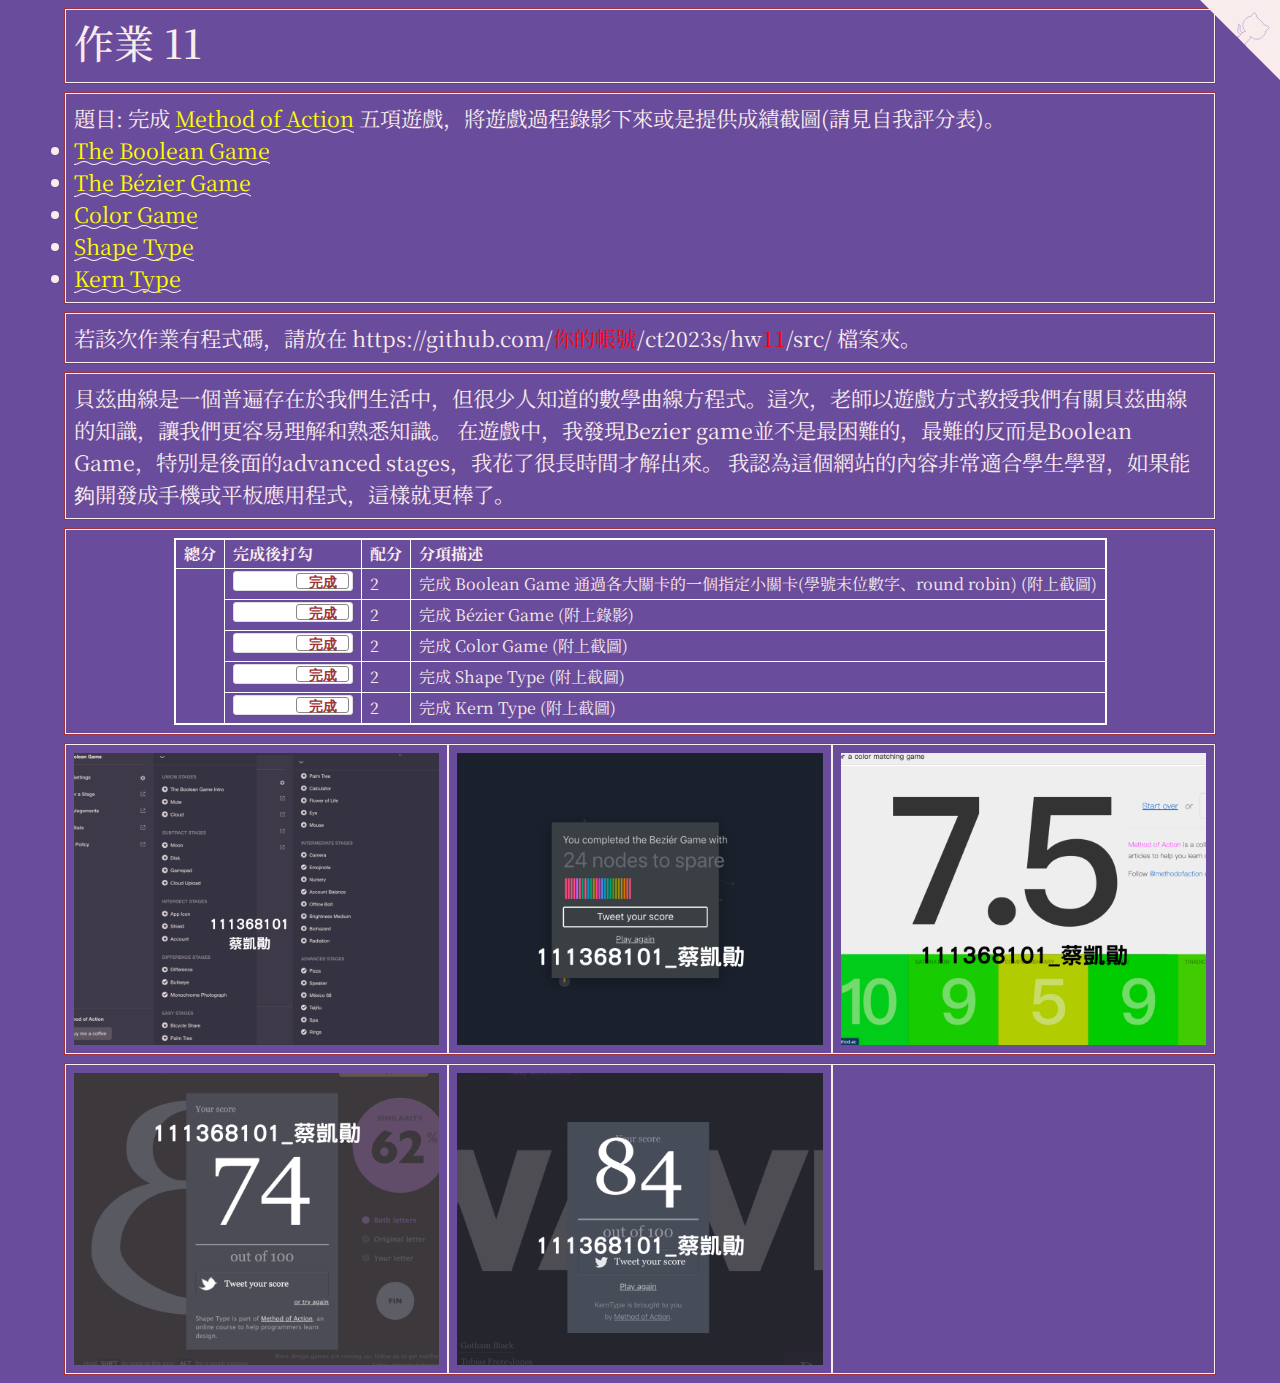
<file: hw11/index.html>
<!doctype html>
<html lang="zh-Hant-TW">
<head>
<!-- Required meta tags -->
<meta charset="utf-8">
<meta name="viewport" content="width=device-width, initial-scale=1">

<!-- D3, jquery -->
<script src="https://d3js.org/d3.v3.min.js" charset="utf-8"></script>
<script src="https://code.jquery.com/jquery-3.6.0.min.js" charset="utf-8"></script>

<!-- Bootstrap CSS -->
<link href="https://cdn.jsdelivr.net/npm/bootstrap@5.1.1/dist/css/bootstrap.min.css" rel="stylesheet">
<script src="https://cdn.jsdelivr.net/npm/bootstrap@5.1.1/dist/js/bootstrap.bundle.min.js"></script>

<title>作品集 Portfolio</title>
<style type="text/css">
  @import url('https://fonts.googleapis.com/css2?family=Noto+Serif+JP:wght@200&display=swap');

  table {
  border-collapse: collapse;
  border: 2px solid white; /* rgba(217,140,144,1) */
  font-size:  12pt;
  margin-left: auto;
  margin-right: auto;
  }

  td,
  th {
  border: 1px solid white;
  padding: 2px 8px;
  }

  .flipswitch
  {
      position: relative;
      background: white;
      width: 120px;
      height: 20px;
      -webkit-appearance: initial;
      border-radius: 3px;
      -webkit-tap-highlight-color: rgba(0, 0, 0, 0);
      outline:none;
      font-size: 14px;
      font-family: Trebuchet, Arial, sans-serif;
      font-weight: bold;
      cursor:pointer;
      border:1px solid #ddd;
  }
  .flipswitch:after
  {
      position:absolute;
      top:5%;
      display:block; 
      line-height:16px;
      width:45%;
      height:90%;
      background:#fff;
      box-sizing:border-box;
      text-align:center;
      transition: all 0.3s ease-in 0s; 
      color:rgba(159,53,58,1);
      border:#888 1px solid;
      border-radius:3px;
  }
  .flipswitch:after
  {
      left:2%;
      content: "未完成";
  }
  .flipswitch:checked:after
  {
      left:53%;
      content: "完成";
  }

  body {
    background-color: rgb(106, 76, 156); /* #6A4C9C */
    color: rgb(106, 76, 156);
    font-family: 'Noto Serif JP', serif;
  }

  .container-fluid {
    width:  90%;
  }

  .hw12 {
    border: 1px solid rgb(159, 53, 58);
    margin-top: 8px;
    margin-bottom: 8px;
  }

  .twenty {
    border: 1px solid #f9eced;
    color: #f9eced;
    padding: 8px;
    font-size: 16pt;
  }

  .twenty:hover {
      box-shadow: 0 0 5px 3px #f9eced;
      color: cyan; 
      text-shadow: 0 0 6px #FFFFFF, 0 0 6px #000000;
  }

  .github-corner:hover 
  .octo-arm {
    animation: octocat-wave 560ms ease-in-out
  }
  @keyframes octocat-wave {
    0%,100% {
      transform:rotate(0)
    }
    20%,60% {
      transform:rotate(-25deg)
    }
    40%,80% {
      transform:rotate(10deg)
    }
  }
  @media (max-width:500px) {
    .github-corner:hover 
    .octo-arm {
      animation:none
    }

    .github-corner 
    .octo-arm {
      animation: octocat-wave 560ms ease-in-out
    }
  }

  /* 波浪 */
  a {
    color:yellow;
    text-decoration: none; 
    background: url("data:image/svg+xml,%3Csvg xmlns='http://www.w3.org/2000/svg' viewBox='0 0 20 4'%3E%3Cpath fill='none' stroke='%23fff' d='M0 3.5c5 0 5-3 10-3s5 3 10 3 5-3 10-3 5 3 10 3'/%3E%3C/svg%3E") repeat-x 0 100%; 
    background-size:20px auto; 
    animation: waveMove 1s infinite linear;
  }

  a:hover {
    color:#f30;
    text-decoration: none;
    background: none;
    animation: none;
    text-decoration: underline;
    padding:2px 0;
  }
  @keyframes waveMove {
    from { background-position:0 100%; }
    to { background-position:20px 100%; }
  }
  /* 波浪 */
</style>
</head>
<body>
<!-- https://alexlenail.me/NN-SVG/about.html -->
<a href="https://github.com/你的帳號/ct2023s/" class="github-corner" aria-label="View source on Github">
  <svg width="80" height="80" viewBox="0 0 250 250" style="fill:#f9eced; color:#fff; position: absolute; top: 0; border: 0; right: 0;" aria-hidden="true">
    <path d="M0,0 L115,115 L130,115 L142,142 L250,250 L250,0 Z"></path>
    <path d="M128.3,109.0 C113.8,99.7 119.0,89.6 119.0,89.6 C122.0,82.7 120.5,78.6 120.5,78.6 C119.2,72.0 123.4,76.3 123.4,76.3 C127.3,80.9 125.5,87.3 125.5,87.3 C122.9,97.6 130.6,101.9 134.4,103.2" fill="#f9eced" stroke="#6A4C9C" style="transform-origin: 130px 106px;" class="octo-arm"></path>
    <path d="M115.0,115.0 C114.9,115.1 118.7,116.5 119.8,115.4 L133.7,101.6 C136.9,99.2 139.9,98.4 142.2,98.6 C133.8,88.0 127.5,74.4 143.8,58.0 C148.5,53.4 154.0,51.2 159.7,51.0 C160.3,49.4 163.2,43.6 171.4,40.1 C171.4,40.1 176.1,42.5 178.8,56.2 C183.1,58.6 187.2,61.8 190.9,65.4 C194.5,69.0 197.7,73.2 200.1,77.6 C213.8,80.2 216.3,84.9 216.3,84.9 C212.7,93.1 206.9,96.0 205.4,96.6 C205.1,102.4 203.0,107.8 198.3,112.5 C181.9,128.9 168.3,122.5 157.7,114.1 C157.9,116.9 156.7,120.9 152.7,124.9 L141.0,136.5 C139.8,137.7 141.6,141.9 141.8,141.8 Z" fill="#f9eced" stroke="#6A4C9C" class="octo-body"></path>
  </svg>
</a>

<div class="container-fluid">

  <!-- ------------------------------------------------>
  <div class="row hw12">
    <div class="col-md-12 twenty">
      <h1>作業 11</h1>
    </div>
  </div>

  <!-- ------------------------------------------------>
  <div class="row hw12">
    <div class="col-md-12 twenty">
      題目: 完成 <a href="https://method.ac/">Method of Action</a> 五項遊戲，將遊戲過程錄影下來或是提供成績截圖(請見自我評分表)。
      <li><a href="https://boolean.method.ac/">The Boolean Game</a></li>
      <li><a href="https://bezier.method.ac/">The Bézier Game</a></li>
      <li><a href="https://color.method.ac/">Color Game</a></li>
      <li><a href="https://shape.method.ac/">Shape Type</a></li>
      <li><a href="https://type.method.ac/">Kern Type</a></li>
    </div>
  </div>

  <!-- ------------------------------------------------>
  <div class="row hw12">
    <div class="col-md-12 twenty">
      若該次作業有程式碼，請放在 https://github.com/<span style="color:red;">你的帳號</span>/ct2023s/hw<span style="color:red;">11</span>/src/ 檔案夾。
    </div>
  </div>

  <!-- ------------------------------------------------>
  <div class="row hw12">
    <div class="col-md-12 twenty">
      貝茲曲線是一個普遍存在於我們生活中，但很少人知道的數學曲線方程式。這次，老師以遊戲方式教授我們有關貝茲曲線的知識，讓我們更容易理解和熟悉知識。
      在遊戲中，我發現Bezier game並不是最困難的，最難的反而是Boolean Game，特別是後面的advanced stages，我花了很長時間才解出來。
      我認為這個網站的內容非常適合學生學習，如果能夠開發成手機或平板應用程式，這樣就更棒了。
    </div>
  </div>

  <!-- ------------------------------------------------>
  <div class="row hw12">
    <div class="col-md-12 twenty">
      <table>
        <tr>
          <th>總分</th>
          <th>完成後打勾</th>
          <th>配分</th>
          <th>分項描述</th>
        </tr>
        <tr>
          <td rowspan="7" id="myTotal"></td>
          <td><input type="checkbox" class="flipswitch" id="myCheckbox1" checked></td>
          <td id='m1'>2</td>
          <td>完成 Boolean Game 通過各大關卡的一個指定小關卡(學號末位數字、round robin) (附上截圖) </td>
        </tr>
        <tr>
          <td><input type="checkbox" class="flipswitch" id="myCheckbox2" checked></td>
          <td id='m2'>2</td>
          <td>完成 Bézier Game (附上錄影)</td>
        </tr>
        <tr>
          <td><input type="checkbox" class="flipswitch" id="myCheckbox3" checked></td>
          <td id='m3'>2</td>
          <td>完成 Color Game (附上截圖)</td>
        </tr>
        <tr>
          <td><input type="checkbox" class="flipswitch" id="myCheckbox4" checked></td>
          <td id='m4'>2</td>
          <td>完成 Shape Type (附上截圖)</td>
        </tr>
        <tr>
          <td><input type="checkbox" class="flipswitch" id="myCheckbox5" checked></td>
          <td id='m5'>2</td>
          <td>完成 Kern Type (附上截圖)</td>
        </tr>
      </table>
    </div>
  </div>

  <!-- ------------------------------------------------>
  <div class="row hw12">
    <div class="col-md-4 twenty">
      <img src="./boolean.png" width="100%" />
    </div>
    <div class="col-md-4 twenty">
      <img src="./bezier.png" width="100%" />
    </div>
    <div class="col-md-4 twenty">
      <img src="./color.png" width="100%" />
    </div>
  </div>

  <!-- ------------------------------------------------>
  <div class="row hw12">
    <div class="col-md-4 twenty">
      <img src="./shape.png" width="100%" />
    </div>
    <div class="col-md-4 twenty">
      <img src="./kern.png" width="100%" />
    </div>
    <div class="col-md-4 twenty">
      <!-- 無 -->
    </div>
  </div>



  <!-- ------------------------------------------------>


<script>
  $(function() {
    var f = function() {
      $(this).next().text($(this).is(':checked') ? '做完' : '未做完');
    };
    $('input').change(f).trigger('change');
  });

  d3.select("#myCheckbox1").on("change",update);
  d3.select("#myCheckbox2").on("change",update);
  d3.select("#myCheckbox3").on("change",update);
  d3.select("#myCheckbox4").on("change",update);
  d3.select("#myCheckbox5").on("change",update);

  update();
  
  function update(){

    var score = 0;

    if (d3.select("#myCheckbox1").property("checked")){
      score += parseInt(d3.select('#m1').html());
    }

    if (d3.select("#myCheckbox2").property("checked")){
      score += parseInt(d3.select('#m2').html());   
    }

    if (d3.select("#myCheckbox3").property("checked")){
      score += parseInt(d3.select('#m3').html());   
    }

    if (d3.select("#myCheckbox4").property("checked")){
      score += parseInt(d3.select('#m4').html());   
    }

    if (d3.select("#myCheckbox5").property("checked")){
      score += parseInt(d3.select('#m5').html());   
    }



    d3.select("#myTotal").html(score);    
  }
</script>

</body>
</html>
</file>
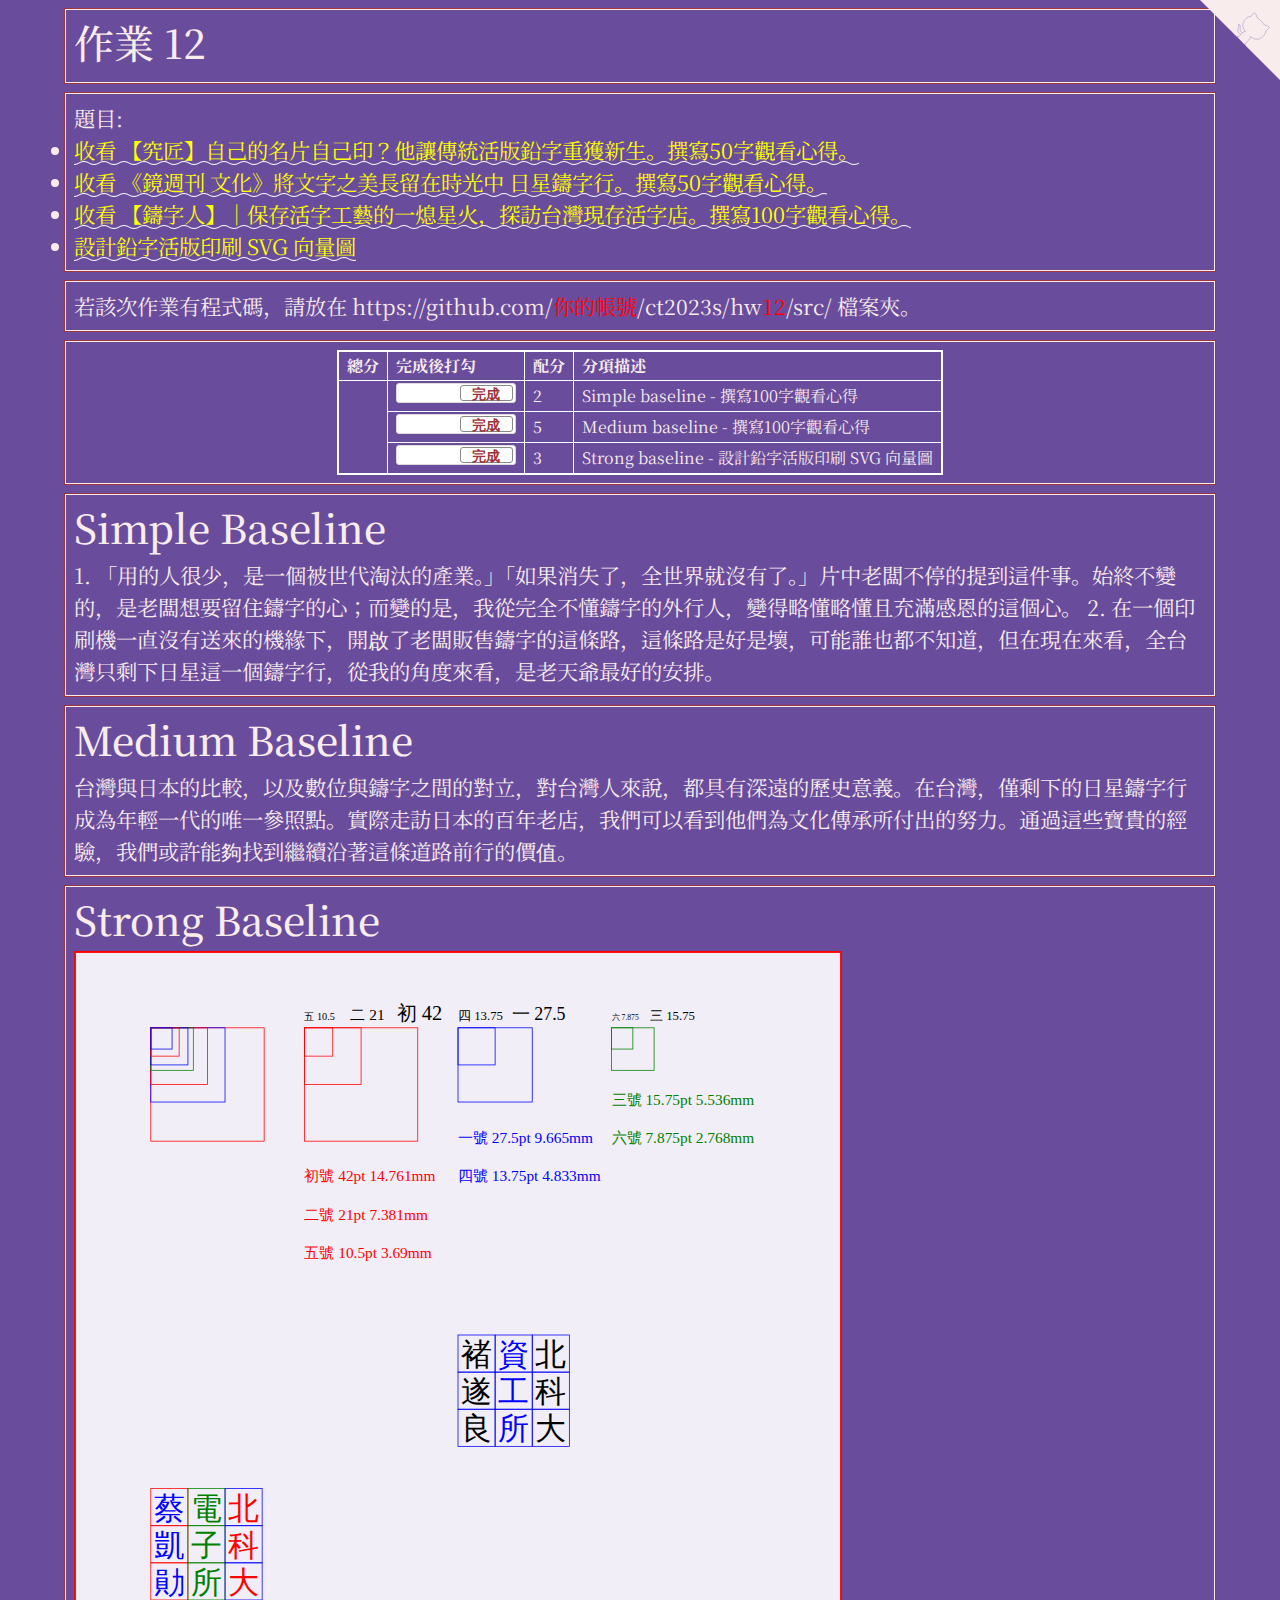
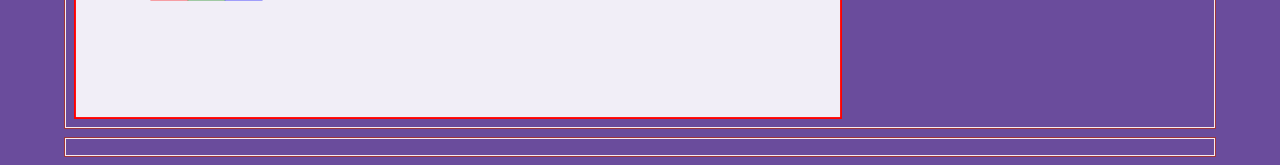
<file: hw12/index.html>
<!doctype html>
<html lang="zh-Hant-TW">
<head>
<!-- Required meta tags -->
<meta charset="utf-8">
<meta name="viewport" content="width=device-width, initial-scale=1">

<!-- D3, jquery -->
<script src="https://d3js.org/d3.v3.min.js" charset="utf-8"></script>
<script src="https://code.jquery.com/jquery-3.6.0.min.js" charset="utf-8"></script>

<!-- Bootstrap CSS -->
<link href="https://cdn.jsdelivr.net/npm/bootstrap@5.1.1/dist/css/bootstrap.min.css" rel="stylesheet">
<script src="https://cdn.jsdelivr.net/npm/bootstrap@5.1.1/dist/js/bootstrap.bundle.min.js"></script>

<title>作品集 Portfolio</title>
<!-- https://alexlenail.me/NN-SVG/about.html -->
<link rel="icon" href="../hw00/favicon.svg"/>
<style type="text/css">
  @import url('https://fonts.googleapis.com/css2?family=Noto+Serif+JP:wght@200&display=swap');

  table {
  border-collapse: collapse;
  border: 2px solid white; /* rgba(217,140,144,1) */
  font-size:  12pt;
  margin-left: auto;
  margin-right: auto;
  }

  td,
  th {
  border: 1px solid white;
  padding: 2px 8px;
  }

  .flipswitch
  {
      position: relative;
      background: white;
      width: 120px;
      height: 20px;
      -webkit-appearance: initial;
      border-radius: 3px;
      -webkit-tap-highlight-color: rgba(0, 0, 0, 0);
      outline:none;
      font-size: 14px;
      font-family: Trebuchet, Arial, sans-serif;
      font-weight: bold;
      cursor:pointer;
      border:1px solid #ddd;
  }
  .flipswitch:after
  {
      position:absolute;
      top:5%;
      display:block; 
      line-height:16px;
      width:45%;
      height:90%;
      background:#fff;
      box-sizing:border-box;
      text-align:center;
      transition: all 0.3s ease-in 0s; 
      color:rgba(159,53,58,1);
      border:#888 1px solid;
      border-radius:3px;
  }
  .flipswitch:after
  {
      left:2%;
      content: "未完成";
  }
  .flipswitch:checked:after
  {
      left:53%;
      content: "完成";
  }

  body {
    background-color: rgb(106, 76, 156); /* #6A4C9C */
    color: rgb(106, 76, 156);
    font-family: 'Noto Serif JP', serif;
  }

  .container-fluid {
    width:  90%;
  }

  .hw12 {
    border: 1px solid rgb(159, 53, 58);
    margin-top: 8px;
    margin-bottom: 8px;
  }

  .twenty {
    border: 1px solid #f9eced;
    color: #f9eced;
    padding: 8px;
    font-size: 16pt;
  }

  .twenty:hover {
      box-shadow: 0 0 5px 3px #f9eced;
      color: cyan; 
      text-shadow: 0 0 6px #FFFFFF, 0 0 6px #000000;
  }

  .github-corner:hover 
  .octo-arm {
    animation: octocat-wave 560ms ease-in-out
  }
  @keyframes octocat-wave {
    0%,100% {
      transform:rotate(0)
    }
    20%,60% {
      transform:rotate(-25deg)
    }
    40%,80% {
      transform:rotate(10deg)
    }
  }
  @media (max-width:500px) {
    .github-corner:hover 
    .octo-arm {
      animation:none
    }

    .github-corner 
    .octo-arm {
      animation: octocat-wave 560ms ease-in-out
    }
  }

  /* 波浪 */
  a {
    color:yellow;
    text-decoration: none; 
    background: url("data:image/svg+xml,%3Csvg xmlns='http://www.w3.org/2000/svg' viewBox='0 0 20 4'%3E%3Cpath fill='none' stroke='%23fff' d='M0 3.5c5 0 5-3 10-3s5 3 10 3 5-3 10-3 5 3 10 3'/%3E%3C/svg%3E") repeat-x 0 100%; 
    background-size:20px auto; 
    animation: waveMove 1s infinite linear;
  }

  a:hover {
    color:#f30;
    text-decoration: none;
    background: none;
    animation: none;
    text-decoration: underline;
    padding:2px 0;
  }
  @keyframes waveMove {
    from { background-position:0 100%; }
    to { background-position:20px 100%; }
  }
  /* 波浪 */
</style>
</head>
<body>
<!-- https://alexlenail.me/NN-SVG/about.html -->
<a href="https://github.com/你的帳號/ct2023s/" class="github-corner" aria-label="View source on Github">
  <svg width="80" height="80" viewBox="0 0 250 250" style="fill:#f9eced; color:#fff; position: absolute; top: 0; border: 0; right: 0;" aria-hidden="true">
    <path d="M0,0 L115,115 L130,115 L142,142 L250,250 L250,0 Z"></path>
    <path d="M128.3,109.0 C113.8,99.7 119.0,89.6 119.0,89.6 C122.0,82.7 120.5,78.6 120.5,78.6 C119.2,72.0 123.4,76.3 123.4,76.3 C127.3,80.9 125.5,87.3 125.5,87.3 C122.9,97.6 130.6,101.9 134.4,103.2" fill="#f9eced" stroke="#6A4C9C" style="transform-origin: 130px 106px;" class="octo-arm"></path>
    <path d="M115.0,115.0 C114.9,115.1 118.7,116.5 119.8,115.4 L133.7,101.6 C136.9,99.2 139.9,98.4 142.2,98.6 C133.8,88.0 127.5,74.4 143.8,58.0 C148.5,53.4 154.0,51.2 159.7,51.0 C160.3,49.4 163.2,43.6 171.4,40.1 C171.4,40.1 176.1,42.5 178.8,56.2 C183.1,58.6 187.2,61.8 190.9,65.4 C194.5,69.0 197.7,73.2 200.1,77.6 C213.8,80.2 216.3,84.9 216.3,84.9 C212.7,93.1 206.9,96.0 205.4,96.6 C205.1,102.4 203.0,107.8 198.3,112.5 C181.9,128.9 168.3,122.5 157.7,114.1 C157.9,116.9 156.7,120.9 152.7,124.9 L141.0,136.5 C139.8,137.7 141.6,141.9 141.8,141.8 Z" fill="#f9eced" stroke="#6A4C9C" class="octo-body"></path>
  </svg>
</a>

<div class="container-fluid">

  <!-- ------------------------------------------------>
  <div class="row hw12">
    <div class="col-md-12 twenty">
      <h1>作業 12</h1>
    </div>
  </div>

  <!-- ------------------------------------------------>
  <div class="row hw12">
    <div class="col-md-12 twenty">
      題目:
      <li><a href="https://youtu.be/fSVQ6Fo5ttQ">收看 【究匠】自己的名片自己印？他讓傳統活版鉛字重獲新生。撰寫50字觀看心得。</a></li>
      <li><a href="https://youtu.be/EgAfpSDBrEg">收看 《鏡週刊 文化》將文字之美長留在時光中 日星鑄字行。撰寫50字觀看心得。</a></li>
      <li><a href="https://youtu.be/hhezZGfNX9Y">收看 【鑄字人】│保存活字工藝的一熄星火，探訪台灣現存活字店。撰寫100字觀看心得。</a></li>
      <li><a href="https://imccp.com/typefoundry/">設計鉛字活版印刷 SVG 向量圖</a></li>
    </div>
  </div>

  <!-- ------------------------------------------------>
  <div class="row hw12">
    <div class="col-md-12 twenty">
      若該次作業有程式碼，請放在 https://github.com/<span style="color:red;">你的帳號</span>/ct2023s/hw<span style="color:red;">12</span>/src/ 檔案夾。
    </div>
  </div>


  <!-- ------------------------------------------------>
  <div class="row hw12">
    <div class="col-md-12 twenty">
      <table>
        <tr>
          <th>總分</th>
          <th>完成後打勾</th>
          <th>配分</th>
          <th>分項描述</th>
        </tr>
        <tr>
          <td rowspan="7" id="myTotal"></td>
          <td><input type="checkbox" class="flipswitch" id="myCheckbox1" checked></td>
          <td id='m1'>2</td>
          <td>Simple baseline - 撰寫100字觀看心得</td>
        </tr>
        <tr>
          <td><input type="checkbox" class="flipswitch" id="myCheckbox2" checked></td>
          <td id='m2'>5</td>
          <td>Medium baseline - 撰寫100字觀看心得 </td>
        </tr>
        <tr>
          <td><input type="checkbox" class="flipswitch" id="myCheckbox3" checked></td>
          <td id='m3'>3</td>
          <td>Strong baseline - 設計鉛字活版印刷 SVG 向量圖 </td>
        </tr>
      </table>
    </div>
  </div>

  <!-- ------------------------------------------------>
  <div class="row hw12">
    <div class="col-md-12 twenty">
      <h1>Simple Baseline</h1>
      1. 「用的人很少，是一個被世代淘汰的產業。」「如果消失了，全世界就沒有了。」片中老闆不停的提到這件事。始終不變的，是老闆想要留住鑄字的心；而變的是，我從完全不懂鑄字的外行人，變得略懂略懂且充滿感恩的這個心。
      2. 在一個印刷機一直沒有送來的機緣下，開啟了老闆販售鑄字的這條路，這條路是好是壞，可能誰也都不知道，但在現在來看，全台灣只剩下日星這一個鑄字行，從我的角度來看，是老天爺最好的安排。
    </div>
  </div>

  <!-- ------------------------------------------------>
  <div class="row hw12">
    <div class="col-md-12 twenty">
      <h1>Medium Baseline</h1>
      台灣與日本的比較，以及數位與鑄字之間的對立，對台灣人來說，都具有深遠的歷史意義。在台灣，僅剩下的日星鑄字行成為年輕一代的唯一參照點。實際走訪日本的百年老店，我們可以看到他們為文化傳承所付出的努力。通過這些寶貴的經驗，我們或許能夠找到繼續沿著這條道路前行的價值。
    </div>
  </div>

  <!-- ------------------------------------------------>
  <div class="row hw12">
    <div class="col-md-12 twenty">
      <h1>Strong Baseline</h1>
      <img src="./stamp.svg" width="768">
    </div>
  </div>


  <!-- ------------------------------------------------>
  <div class="row hw12">
    <div class="col-md-12 twenty">
    <!--       
      <video id="video1" style="width:100%;max-width:100%;" controls="">
        <source src="https://www.w3schools.com/html/mov_bbb.mp4" type="video/mp4">
      </video> 
    -->
    </div>
  </div>

  <!-- ------------------------------------------------>

  <!-- ------------------------------------------------>


<script>
  $(function() {
    var f = function() {
      $(this).next().text($(this).is(':checked') ? '做完' : '未做完');
    };
    $('input').change(f).trigger('change');
  });

  d3.select("#myCheckbox1").on("change",update);
  d3.select("#myCheckbox2").on("change",update);
  d3.select("#myCheckbox3").on("change",update);
  d3.select("#myCheckbox4").on("change",update);
  d3.select("#myCheckbox5").on("change",update);
  d3.select("#myCheckbox6").on("change",update);
  d3.select("#myCheckbox7").on("change",update);

  update();
  
  function update(){

    var score = 0;

    if (d3.select("#myCheckbox1").property("checked")){
      score += parseInt(d3.select('#m1').html());
    }

    if (d3.select("#myCheckbox2").property("checked")){
      score += parseInt(d3.select('#m2').html());   
    }

    if (d3.select("#myCheckbox3").property("checked")){
      score += parseInt(d3.select('#m3').html());   
    }

    d3.select("#myTotal").html(score);    
  }
</script>

</body>
</html>
</file>
<file: hw05/style.css>
.Block{
    border-style: solid;
    border-width: 1px;
    padding: 20px 20px;
    font-size: 26px;
    font-family: Arial;
    text-align: left;
    margin: 20px 30px;
}

.Center{
    display: block;
    margin: 5px auto;
}

.Inline{
    display: inline-block;
    flex-direction: column;
    margin: 5px 5px;
}

.Color{
    color: #FFFFFF;
    border-color: #FFFFFF;
    background-color: #7B5DAD;
}









table {
    border-collapse: collapse;
    border: 2px solid white; /* rgba(217,140,144,1) */
    font-size:  12pt;
    margin-left: auto;
    margin-right: auto;
    }
  
    td,
    th {
    border: 1px solid white;
    padding: 2px 8px;
    }
  
    .flipswitch
    {
        position: relative;
        background: white;
        width: 120px;
        height: 20px;
        -webkit-appearance: initial;
        border-radius: 3px;
        -webkit-tap-highlight-color: rgba(0, 0, 0, 0);
        outline:none;
        font-size: 14px;
        font-family: Trebuchet, Arial, sans-serif;
        font-weight: bold;
        cursor:pointer;
        border:1px solid #ddd;
    }
    .flipswitch:after
    {
        position:absolute;
        top:5%;
        display:block; 
        line-height:16px;
        width:45%;
        height:90%;
        background:#fff;
        box-sizing:border-box;
        text-align:center;
        transition: all 0.3s ease-in 0s; 
        color:rgba(159,53,58,1);
        border:#888 1px solid;
        border-radius:3px;
    }
    .flipswitch:after
    {
        left:2%;
        content: "未完成";
    }
    .flipswitch:checked:after
    {
        left:53%;
        content: "完成";
    }
  
    body {
      background-color: rgb(106, 76, 156); /* #6A4C9C */
      color: rgb(106, 76, 156);
      font-family: 'Noto Serif JP', serif;
    }
  
    .container-fluid {
      width:  90%;
    }
  
    .hw12 {
      border: 1px solid rgb(159, 53, 58);
      margin-top: 8px;
      margin-bottom: 8px;
    }
  
    .twenty {
      border: 1px solid #f9eced;
      color: #f9eced;
      padding: 8px;
      font-size: 16pt;
    }
  
    .twenty:hover {
        box-shadow: 0 0 5px 3px #f9eced;
        color: cyan; 
        text-shadow: 0 0 6px #FFFFFF, 0 0 6px #000000;
    }
  
  
    .github-corner:hover 
    .octo-arm {
      animation: octocat-wave 560ms ease-in-out
    }
    @keyframes octocat-wave {
      0%,100% {
        transform:rotate(0)
      }
      20%,60% {
        transform:rotate(-25deg)
      }
      40%,80% {
        transform:rotate(10deg)
      }
    }
    @media (max-width:500px) {
      .github-corner:hover 
      .octo-arm {
        animation:none
      }
  
      .github-corner 
      .octo-arm {
        animation: octocat-wave 560ms ease-in-out
      }
    }
</file>
